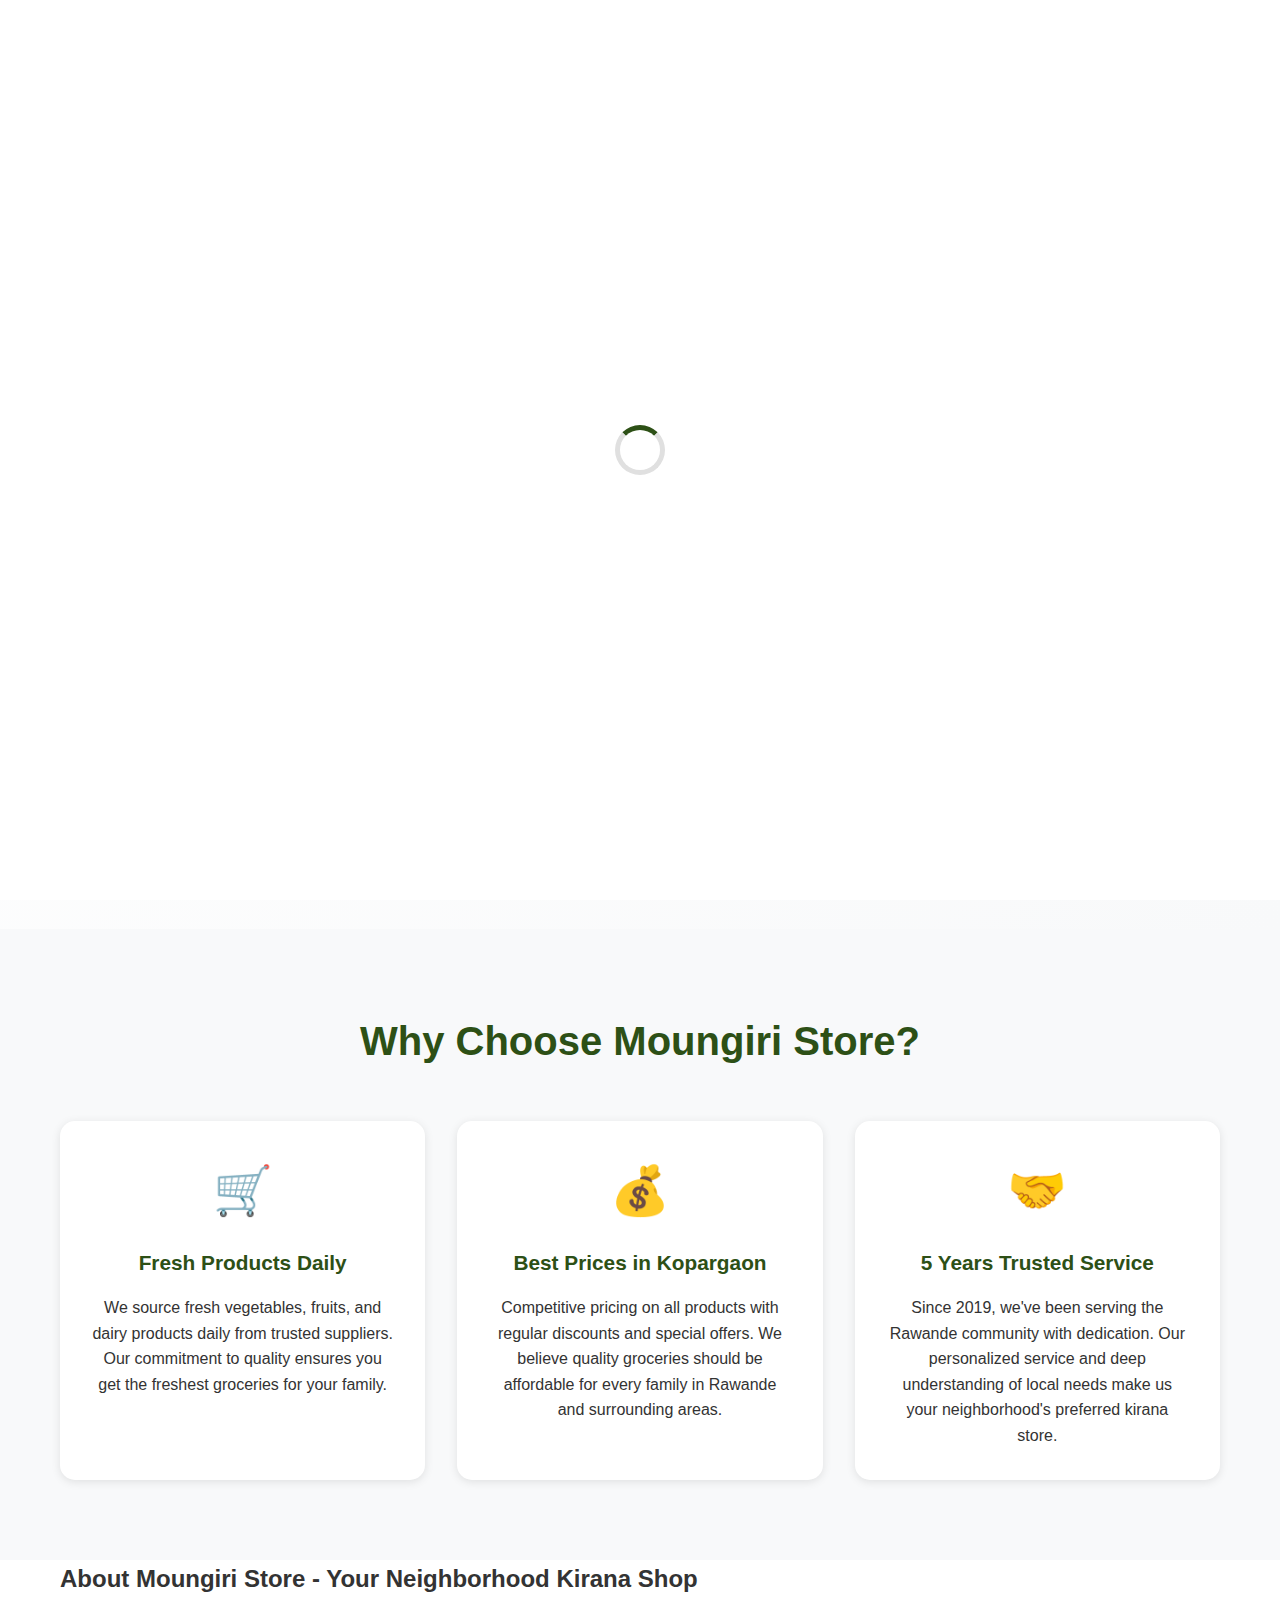
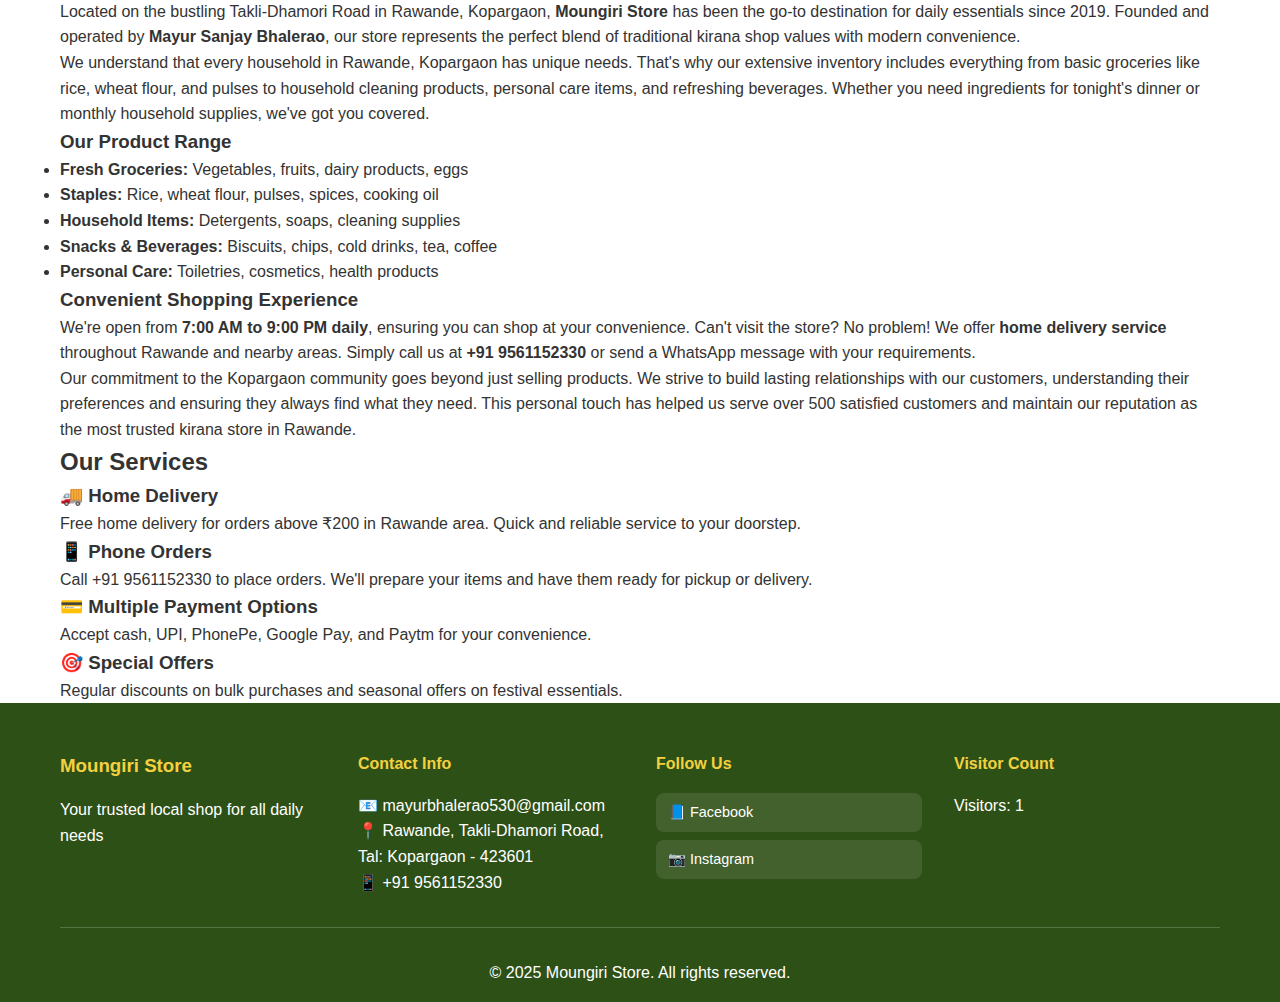
<file: index.html>
<!DOCTYPE html>
<html lang="en">
<head>
    <meta charset="UTF-8">
    <meta name="viewport" content="width=device-width, initial-scale=1.0">
    
    <!-- Primary Meta Tags -->
    <title>Moungiri Store - Grocery Shop Rawande, Kopargaon</title>
    <meta name="title" content="Moungiri Store - Grocery Shop Rawande, Kopargaon">
    <meta name="description" content="Fresh groceries & daily essentials at Moungiri Store, Rawande, Kopargaon. 5 years trusted service. Open 7 AM-9 PM. Call +91 9561152330">
    <meta name="keywords" content="kirana store rawande, grocery shop kopargaon, moungiri store, daily essentials rawande, fresh groceries kopargaon, household items, beverages, mayur bhalerao, takli dhamori road, kirana store near me">
    <meta name="author" content="Mayur Sanjay Bhalerao">
    <meta name="robots" content="index, follow">
    <meta name="language" content="en">
    <meta name="revisit-after" content="7 days">
    
    <!-- Canonical URL -->
    <link rel="canonical" href="https://moungiri-store.vercel.app/">
    
    <!-- Language and Regional Targeting -->
    <link rel="alternate" hreflang="en" href="https://moungiri-store.vercel.app/">
    <link rel="alternate" hreflang="en-IN" href="https://moungiri-store.vercel.app/">
    <link rel="alternate" hreflang="x-default" href="https://moungiri-store.vercel.app/">
    
    <!-- Open Graph / Facebook -->
    <meta property="og:type" content="website">
    <meta property="og:url" content="https://moungiri-store.vercel.app/">
    <meta property="og:title" content="Moungiri Store - Best Grocery Shop in Rawande, Kopargaon">
    <meta property="og:description" content="Fresh groceries & daily essentials at Moungiri Store, Rawande, Kopargaon. 5 years trusted service. Open 7 AM-9 PM. Call +91 9561152330">
    <meta property="og:image" content="https://moungiri-store.vercel.app/assets/Home_page.jpg">
    <meta property="og:image:width" content="1200">
    <meta property="og:image:height" content="630">
    <meta property="og:site_name" content="Moungiri Store">
    <meta property="og:locale" content="en_IN">
    
    <!-- Twitter -->
    <meta property="twitter:card" content="summary_large_image">
    <meta property="twitter:url" content="https://moungiri-store.vercel.app/">
    <meta property="twitter:title" content="Moungiri Store - Best Grocery Shop in Rawande, Kopargaon">
    <meta property="twitter:description" content="Fresh groceries & daily essentials at Moungiri Store, Rawande, Kopargaon. 5 years trusted service. Open 7 AM-9 PM.">
    <meta property="twitter:image" content="https://moungiri-store.vercel.app/assets/Home_page.jpg">
    
    <!-- Local Business Schema -->
    <script type="application/ld+json">
    {
      "@context": "https://schema.org",
      "@type": "LocalBusiness",
      "name": "Moungiri Store",
      "image": "https://moungiri-store.vercel.app/assets/Home_page.jpg",
      "description": "Trusted kirana store in Rawande, Kopargaon offering fresh groceries, daily essentials, household items and beverages.",
      "address": {
        "@type": "PostalAddress",
        "streetAddress": "Takli-Dhamori Road",
        "addressLocality": "Rawande",
        "addressRegion": "Maharashtra",
        "postalCode": "423601",
        "addressCountry": "IN"
      },
      "geo": {
        "@type": "GeoCoordinates",
        "latitude": "19.5176",
        "longitude": "74.4951"
      },
      "telephone": "+919561152330",
      "email": "mayurbhalerao530@gmail.com",
      "url": "https://moungiri-store.vercel.app",
      "openingHours": "Mo-Su 07:00-21:00",
      "priceRange": "₹",
      "owner": {
        "@type": "Person",
        "name": "Mayur Sanjay Bhalerao"
      },
      "sameAs": [
        "https://www.facebook.com/share/1AqqVti5He/",
        "https://www.instagram.com/mohan_giri_kirana_shop"
      ]
    },
    {
      "@context": "https://schema.org",
      "@type": "Organization",
      "name": "Moungiri Store",
      "url": "https://moungiri-store.vercel.app",
      "logo": "https://moungiri-store.vercel.app/assets/Home_page.jpg",
      "contactPoint": {
        "@type": "ContactPoint",
        "telephone": "+919561152330",
        "contactType": "customer service",
        "availableLanguage": ["hi", "mr", "en"]
      },
      "areaServed": {
        "@type": "Place",
        "name": "Kopargaon, Maharashtra, India"
      }
    }
    </script>
    
    <!-- Performance Optimization -->
    <link rel="preconnect" href="https://fonts.googleapis.com">
    <link rel="preconnect" href="https://images.unsplash.com">
    <link rel="dns-prefetch" href="https://maps.google.com">
    
    <!-- Favicon -->
    <link rel="icon" type="image/x-icon" href="/favicon.ico">
    
    <!-- Sitemap -->
    <link rel="sitemap" type="application/xml" href="/sitemap.xml">
    
    <link rel="stylesheet" href="style.css">
</head>
<body>
    <div id="preloader">
        <div class="loader"></div>
    </div>

    <nav class="navbar">
        <div class="nav-container">
            <div class="nav-logo">
                <h2>Moungiri</h2>
            </div>
            <ul class="nav-menu">
                <li><a href="index.html" class="nav-link active">Home</a></li>
                <li><a href="highlight.html" class="nav-link">Highlights</a></li>
                <li><a href="about.html" class="nav-link">About</a></li>
                <li><a href="products.html" class="nav-link">Products</a></li>
                <li><a href="profile.html" class="nav-link">Profile</a></li>
                <li><a href="contact.html" class="nav-link">Contact</a></li>
            </ul>
            <div class="theme-toggle">
                <button id="theme-btn">🌙</button>
            </div>
            <div class="hamburger">
                <span></span>
                <span></span>
                <span></span>
            </div>
        </div>
    </nav>

    <main>
        <section class="hero">
            <div class="hero-content">
                <div class="hero-badge">
                    <span class="badge-icon">🏆</span>
                    <span class="badge-text">5 Years of Excellence</span>
                </div>
                <h1>Welcome to <span class="highlight-text">Moungiri Store</span></h1>
                <p class="tagline">Your Trusted Neighborhood Store in Rawande, Kopargaon</p>
                <p class="welcome-message">
                    Experience the warmth of traditional shopping with modern convenience. 
                    We provide <strong>fresh groceries</strong>, <strong>daily essentials</strong>, and 
                    <strong>quality products</strong> right at your doorstep with unmatched personal service.
                </p>
                
                <div class="hero-highlights">
                    <div class="highlight-item">
                        <span class="highlight-icon">⏰</span>
                        <span class="highlight-text">Open 7 AM - 9 PM Daily</span>
                    </div>
                    <div class="highlight-item">
                        <span class="highlight-icon">📞</span>
                        <span class="highlight-text">Call +91 9561152330</span>
                    </div>
                    <div class="highlight-item">
                        <span class="highlight-icon">🚚</span>
                        <span class="highlight-text">Home Delivery Available</span>
                    </div>
                </div>

                <div class="hero-actions">
                    <a href="products.html" class="cta-button primary">
                        <span class="btn-icon">🛒</span>
                        <span>Explore Products</span>
                    </a>
                    <a href="tel:+919561152330" class="cta-button secondary">
                        <span class="btn-icon">📞</span>
                        <span>Call Now</span>
                    </a>
                    <a href="https://wa.me/919561152330?text=Hi! I'd like to know about your products and services." class="cta-button whatsapp" target="_blank">
                        <span class="btn-icon">💬</span>
                        <span>WhatsApp</span>
                    </a>
                </div>

                <div class="trust-indicators">
                    <div class="trust-item">
                        <div class="trust-number">500+</div>
                        <div class="trust-label">Happy Customers</div>
                    </div>
                    <div class="trust-item">
                        <div class="trust-number">1000+</div>
                        <div class="trust-label">Products Available</div>
                    </div>
                    <div class="trust-item">
                        <div class="trust-number">5</div>
                        <div class="trust-label">Years Experience</div>
                    </div>
                </div>
            </div>
            <div class="hero-image">
                <div class="image-container">
                    <img src="assets/Home_page.jpg" alt="Moungiri Store - Front view of grocery shop in Rawande, Kopargaon" class="hero-store-image" title="Moungiri Store - Your trusted neighborhood grocery shop">
                    <div class="image-overlay">
                        <div class="overlay-content">
                            <h3>Visit Our Store</h3>
                            <p>Rawande, Takli-Dhamori Road<br>Kopargaon - 423601</p>
                            <a href="contact.html" class="overlay-btn">Get Directions</a>
                        </div>
                    </div>
                </div>
                <div class="floating-elements">
                    <div class="floating-card card-1">
                        <span class="card-icon">🌾</span>
                        <span class="card-text">Fresh Groceries</span>
                    </div>
                    <div class="floating-card card-2">
                        <span class="card-icon">💰</span>
                        <span class="card-text">Best Prices</span>
                    </div>
                    <div class="floating-card card-3">
                        <span class="card-icon">🚚</span>
                        <span class="card-text">Home Delivery</span>
                    </div>
                </div>
            </div>
        </section>

        <section class="features">
            <div class="container">
                <h2>Why Choose Moungiri Store?</h2>
                <div class="features-grid">
                    <div class="feature-card">
                        <div class="feature-icon">🛒</div>
                        <h3>Fresh Products Daily</h3>
                        <p>We source fresh vegetables, fruits, and dairy products daily from trusted suppliers. Our commitment to quality ensures you get the freshest groceries for your family.</p>
                    </div>
                    <div class="feature-card">
                        <div class="feature-icon">💰</div>
                        <h3>Best Prices in Kopargaon</h3>
                        <p>Competitive pricing on all products with regular discounts and special offers. We believe quality groceries should be affordable for every family in Rawande and surrounding areas.</p>
                    </div>
                    <div class="feature-card">
                        <div class="feature-icon">🤝</div>
                        <h3>5 Years Trusted Service</h3>
                        <p>Since 2019, we've been serving the Rawande community with dedication. Our personalized service and deep understanding of local needs make us your neighborhood's preferred kirana store.</p>
                    </div>
                </div>
            </div>
        </section>

        <section class="about-store">
            <div class="container">
                <h2>About Moungiri Store - Your Neighborhood Kirana Shop</h2>
                <div class="about-content">
                    <div class="about-text">
                        <p>Located on the bustling Takli-Dhamori Road in Rawande, Kopargaon, <strong>Moungiri Store</strong> has been the go-to destination for daily essentials since 2019. Founded and operated by <strong>Mayur Sanjay Bhalerao</strong>, our store represents the perfect blend of traditional kirana shop values with modern convenience.</p>
                        
                        <p>We understand that every household in Rawande, Kopargaon has unique needs. That's why our extensive inventory includes everything from basic groceries like rice, wheat flour, and pulses to household cleaning products, personal care items, and refreshing beverages. Whether you need ingredients for tonight's dinner or monthly household supplies, we've got you covered.</p>
                        
                        <h3>Our Product Range</h3>
                        <ul>
                            <li><strong>Fresh Groceries:</strong> Vegetables, fruits, dairy products, eggs</li>
                            <li><strong>Staples:</strong> Rice, wheat flour, pulses, spices, cooking oil</li>
                            <li><strong>Household Items:</strong> Detergents, soaps, cleaning supplies</li>
                            <li><strong>Snacks & Beverages:</strong> Biscuits, chips, cold drinks, tea, coffee</li>
                            <li><strong>Personal Care:</strong> Toiletries, cosmetics, health products</li>
                        </ul>
                        
                        <h3>Convenient Shopping Experience</h3>
                        <p>We're open from <strong>7:00 AM to 9:00 PM daily</strong>, ensuring you can shop at your convenience. Can't visit the store? No problem! We offer <strong>home delivery service</strong> throughout Rawande and nearby areas. Simply call us at <strong>+91 9561152330</strong> or send a WhatsApp message with your requirements.</p>
                        
                        <p>Our commitment to the Kopargaon community goes beyond just selling products. We strive to build lasting relationships with our customers, understanding their preferences and ensuring they always find what they need. This personal touch has helped us serve over 500 satisfied customers and maintain our reputation as the most trusted kirana store in Rawande.</p>
                    </div>
                </div>
            </div>
        </section>

        <section class="services">
            <div class="container">
                <h2>Our Services</h2>
                <div class="services-grid">
                    <div class="service-item">
                        <h3>🚚 Home Delivery</h3>
                        <p>Free home delivery for orders above ₹200 in Rawande area. Quick and reliable service to your doorstep.</p>
                    </div>
                    <div class="service-item">
                        <h3>📱 Phone Orders</h3>
                        <p>Call +91 9561152330 to place orders. We'll prepare your items and have them ready for pickup or delivery.</p>
                    </div>
                    <div class="service-item">
                        <h3>💳 Multiple Payment Options</h3>
                        <p>Accept cash, UPI, PhonePe, Google Pay, and Paytm for your convenience.</p>
                    </div>
                    <div class="service-item">
                        <h3>🎯 Special Offers</h3>
                        <p>Regular discounts on bulk purchases and seasonal offers on festival essentials.</p>
                    </div>
                </div>
            </div>
        </section>
    </main>

    <footer class="footer">
        <div class="container">
            <div class="footer-content">
                <div class="footer-section">
                    <h3>Moungiri Store</h3>
                    <p>Your trusted local shop for all daily needs</p>
                </div>
                <div class="footer-section">
                    <h4>Contact Info</h4>
                    <p>📧 mayurbhalerao530@gmail.com</p>
                    <p>📍 Rawande, Takli-Dhamori Road, Tal: Kopargaon - 423601</p>
                    <p>📱 +91 9561152330</p>
                </div>
                <div class="footer-section">
                    <h4>Follow Us</h4>
                    <div class="social-links">
                        <a href="https://www.facebook.com/share/1AqqVti5He/" target="_blank" class="social-link">
                            📘 Facebook
                        </a>
                        <a href="https://www.instagram.com/mohan_giri_kirana_shop?igsh=MTN6OWQwN29sbGNkZA%3D%3D&utm_source=qr" target="_blank" class="social-link">
                            📷 Instagram
                        </a>
                    </div>
                </div>
                <div class="footer-section">
                    <h4>Visitor Count</h4>
                    <p id="visitor-count">Loading...</p>
                </div>
            </div>
            <div class="footer-bottom">
                <p>&copy; 2025 Moungiri Store. All rights reserved.</p>
            </div>
        </div>
    </footer>

    <button id="back-to-top" class="back-to-top">↑</button>

    <script src="script.js"></script>
</body>
</html>
</file>
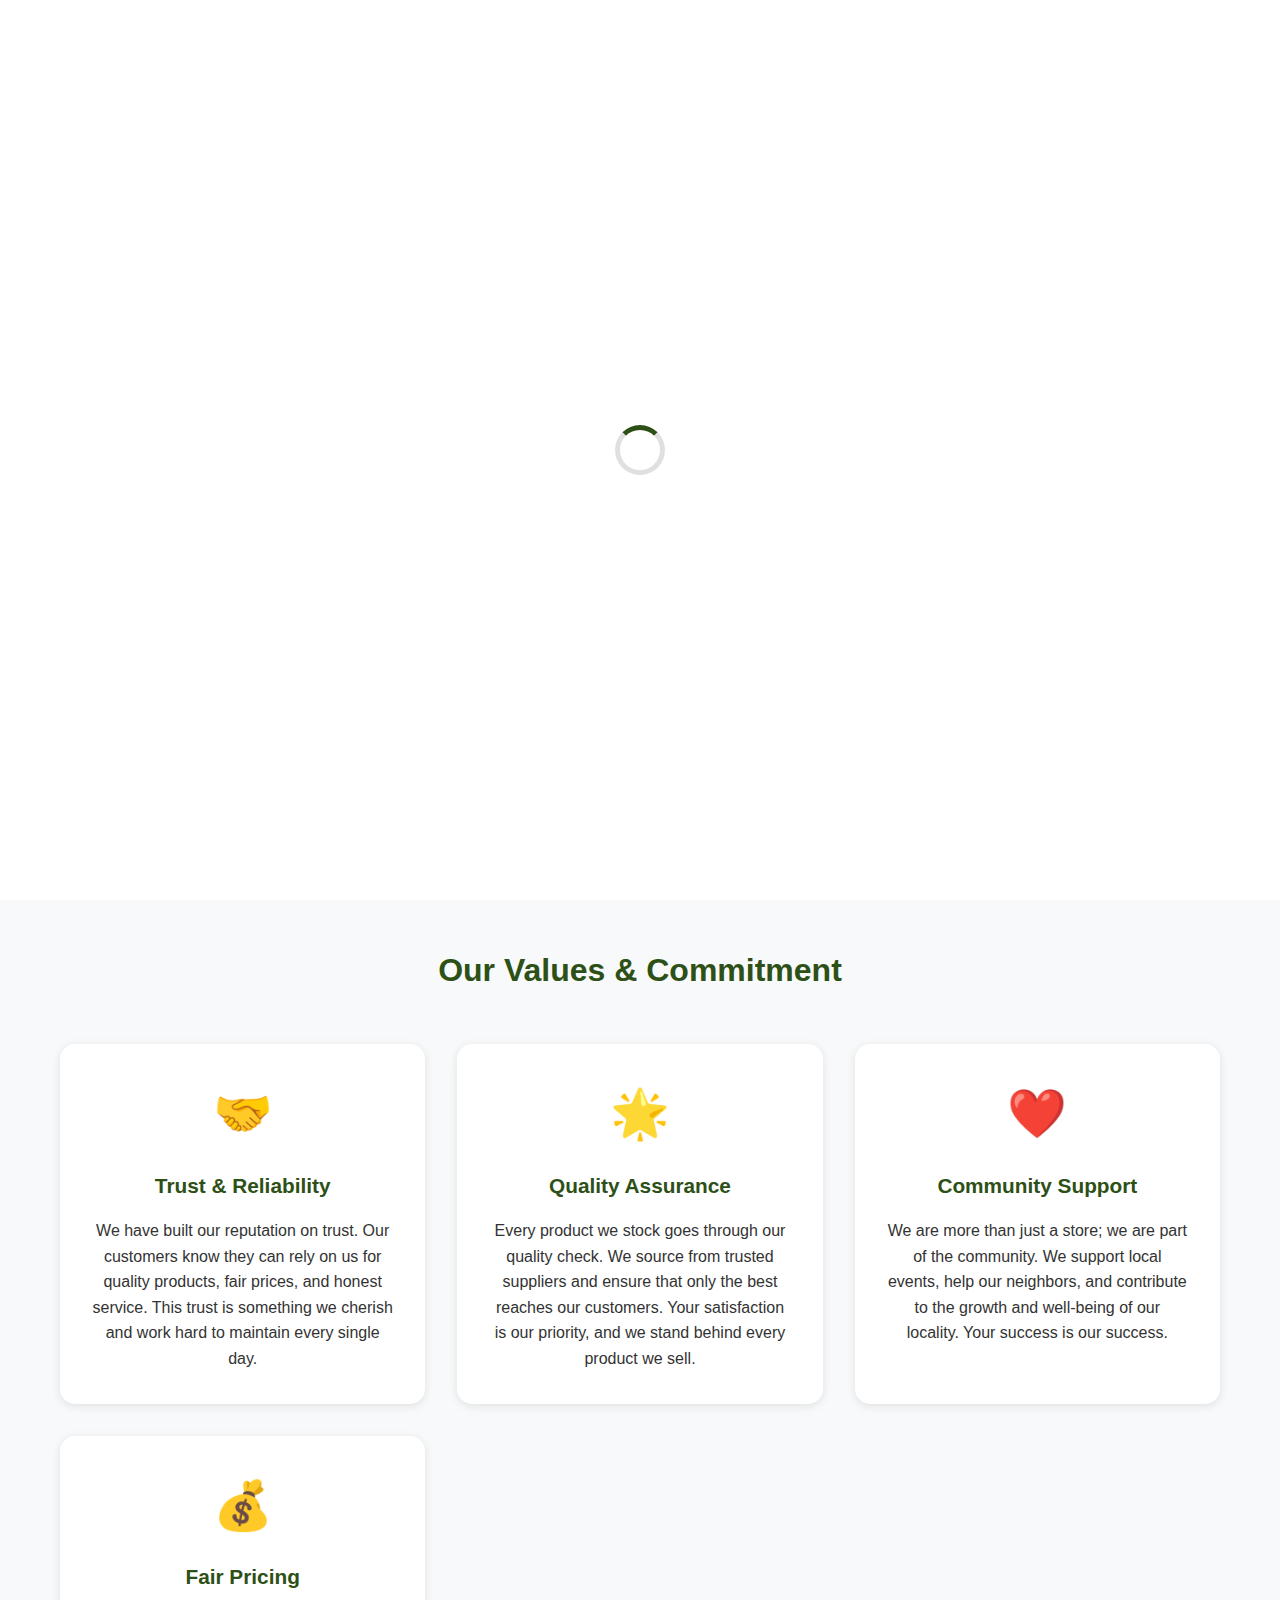
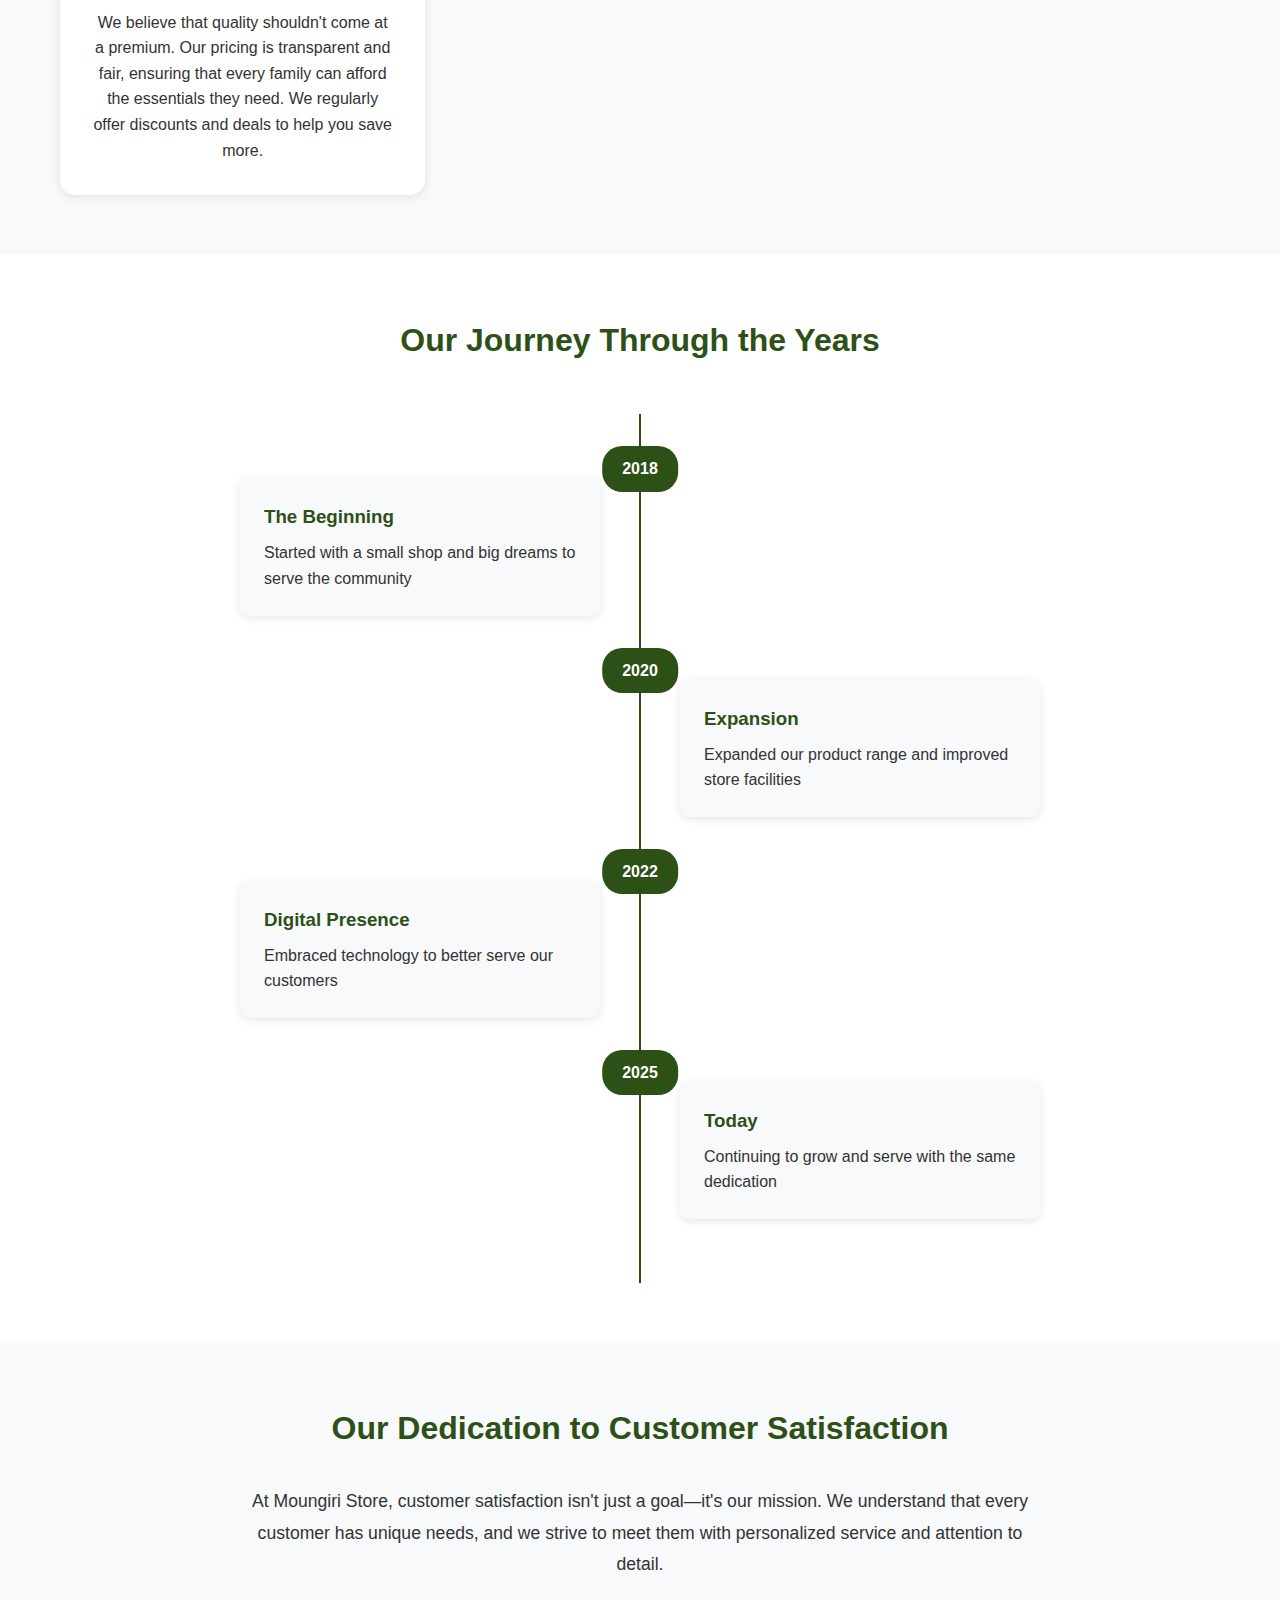
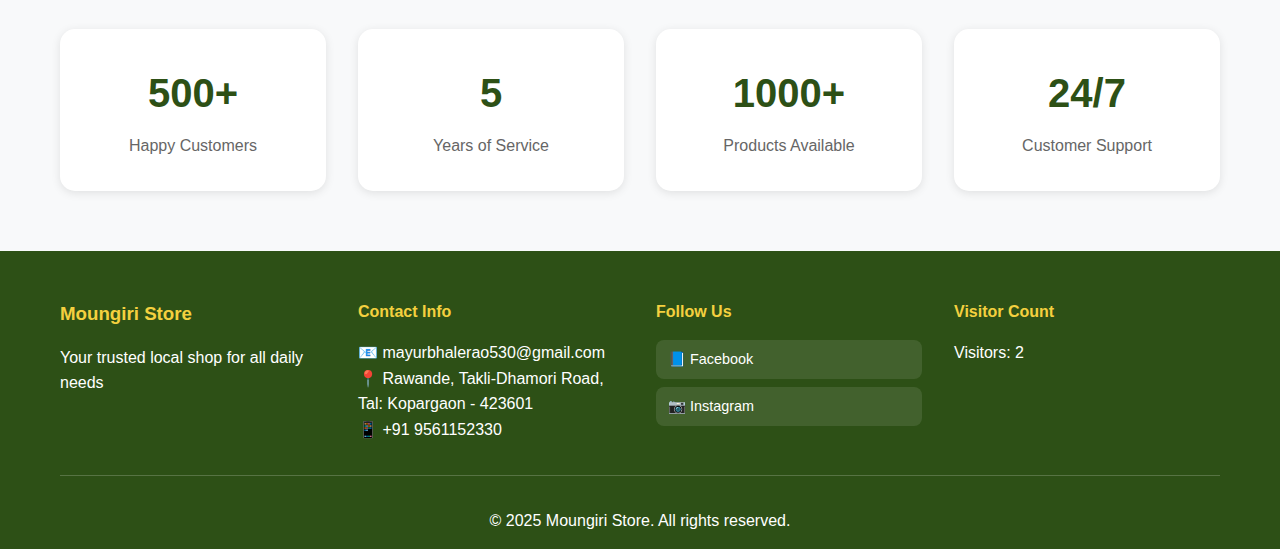
<file: about.html>
<!DOCTYPE html>
<html lang="en">
  <head>
    <meta charset="UTF-8" />
    <meta name="viewport" content="width=device-width, initial-scale=1.0" />
    
    <!-- Primary Meta Tags -->
    <title>About Moungiri Store - Rawande, Kopargaon</title>
    <meta name="title" content="About Moungiri Store - Rawande, Kopargaon" />
    <meta name="description" content="Learn about Moungiri Store's journey since 2019. Founded by Mayur Bhalerao in Rawande, Kopargaon. 5 years of trusted grocery service." />
    <meta name="keywords" content="moungiri store history, mayur bhalerao owner, kirana store rawande since 2019, trusted grocery shop kopargaon, community service, quality products, customer satisfaction" />
    <meta name="author" content="Mayur Sanjay Bhalerao" />
    <meta name="robots" content="index, follow" />
    
    <!-- Canonical URL -->
    <link rel="canonical" href="https://moungiristore.com/about.html" />
    
    <!-- Open Graph / Facebook -->
    <meta property="og:type" content="website" />
    <meta property="og:url" content="https://moungiristore.com/about.html" />
    <meta property="og:title" content="About Moungiri Store - 5 Years of Trusted Service" />
    <meta property="og:description" content="Learn about our journey since 2019. Founded by Mayur Sanjay Bhalerao, we've been serving Rawande, Kopargaon with quality products and exceptional service." />
    <meta property="og:image" content="https://moungiristore.com/assets/Home_page.jpg" />
    <meta property="og:site_name" content="Moungiri Store" />
    
    <!-- Twitter -->
    <meta property="twitter:card" content="summary_large_image" />
    <meta property="twitter:url" content="https://moungiristore.com/about.html" />
    <meta property="twitter:title" content="About Moungiri Store - 5 Years of Trusted Service" />
    <meta property="twitter:description" content="Learn about our journey since 2019. Quality products, exceptional service, and community support in Rawande, Kopargaon." />
    <meta property="twitter:image" content="https://moungiristore.com/assets/Home_page.jpg" />
    
    <link rel="stylesheet" href="style.css" />
  </head>
  <body>
    <div id="preloader">
      <div class="loader"></div>
    </div>

    <nav class="navbar">
      <div class="nav-container">
        <div class="nav-logo">
          <h2>Moungiri</h2>
        </div>
        <ul class="nav-menu">
          <li><a href="index.html" class="nav-link">Home</a></li>
          <li><a href="highlight.html" class="nav-link">Highlights</a></li>
          <li><a href="about.html" class="nav-link active">About</a></li>
          <li><a href="products.html" class="nav-link">Products</a></li>
          <li><a href="profile.html" class="nav-link">Profile</a></li>
          <li><a href="contact.html" class="nav-link">Contact</a></li>
        </ul>
        <div class="theme-toggle">
          <button id="theme-btn">🌙</button>
        </div>
        <div class="hamburger">
          <span></span>
          <span></span>
          <span></span>
        </div>
      </div>
    </nav>

    <main class="main-content">
      <section class="about-hero">
        <div class="container">
          <h1>About Moungiri Store</h1>
          <p>Your trusted neighborhood partner for over a decade</p>
        </div>
      </section>

      <section class="about-story">
        <div class="container">
          <div class="story-content">
            <div class="story-text">
              <h2>Our Story</h2>
              <p>
                Moungiri Store began its journey with a simple vision: to
                serve our local community with quality products, honest prices,
                and genuine care. What started as a small neighborhood shop has
                grown into a trusted name that families rely on for their daily
                needs.
              </p>
              <p>
                Founded and owned by <strong>Mayur Sanjay Bhalerao</strong>, our
                store has been serving the community for several years with
                dedication and commitment. We believe in building relationships,
                not just transactions, and this philosophy has been the
                cornerstone of our success.
              </p>
              <p>
                From fresh groceries to household essentials, from traditional
                spices to modern conveniences, we have carefully curated our
                inventory to meet the diverse needs of our customers. Every
                product on our shelves is selected with care, ensuring quality
                and value for money.
              </p>
            </div>
            <div class="story-image">
              <div class="store-front">🏪</div>
              <p class="image-caption">Serving the community with pride</p>
            </div>
          </div>
        </div>
      </section>

      <section class="values-section">
        <div class="container">
          <h2>Our Values & Commitment</h2>
          <div class="values-grid">
            <div class="value-card">
              <div class="value-icon">🤝</div>
              <h3>Trust & Reliability</h3>
              <p>
                We have built our reputation on trust. Our customers know they
                can rely on us for quality products, fair prices, and honest
                service. This trust is something we cherish and work hard to
                maintain every single day.
              </p>
            </div>
            <div class="value-card">
              <div class="value-icon">🌟</div>
              <h3>Quality Assurance</h3>
              <p>
                Every product we stock goes through our quality check. We source
                from trusted suppliers and ensure that only the best reaches our
                customers. Your satisfaction is our priority, and we stand
                behind every product we sell.
              </p>
            </div>
            <div class="value-card">
              <div class="value-icon">❤️</div>
              <h3>Community Support</h3>
              <p>
                We are more than just a store; we are part of the community. We
                support local events, help our neighbors, and contribute to the
                growth and well-being of our locality. Your success is our
                success.
              </p>
            </div>
            <div class="value-card">
              <div class="value-icon">💰</div>
              <h3>Fair Pricing</h3>
              <p>
                We believe that quality shouldn't come at a premium. Our pricing
                is transparent and fair, ensuring that every family can afford
                the essentials they need. We regularly offer discounts and deals
                to help you save more.
              </p>
            </div>
          </div>
        </div>
      </section>

      <section class="journey-section">
        <div class="container">
          <h2>Our Journey Through the Years</h2>
          <div class="timeline">
            <div class="timeline-item">
              <div class="timeline-year">2018</div>
              <div class="timeline-content">
                <h3>The Beginning</h3>
                <p>
                  Started with a small shop and big dreams to serve the
                  community
                </p>
              </div>
            </div>
            <div class="timeline-item">
              <div class="timeline-year">2020</div>
              <div class="timeline-content">
                <h3>Expansion</h3>
                <p>Expanded our product range and improved store facilities</p>
              </div>
            </div>
            <div class="timeline-item">
              <div class="timeline-year">2022</div>
              <div class="timeline-content">
                <h3>Digital Presence</h3>
                <p>Embraced technology to better serve our customers</p>
              </div>
            </div>
            <div class="timeline-item">
              <div class="timeline-year">2025</div>
              <div class="timeline-content">
                <h3>Today</h3>
                <p>Continuing to grow and serve with the same dedication</p>
              </div>
            </div>
          </div>
        </div>
      </section>

      <section class="dedication-section">
        <div class="container">
          <div class="dedication-content">
            <h2>Our Dedication to Customer Satisfaction</h2>
            <p>
              At Moungiri Store, customer satisfaction isn't just a
              goal—it's our mission. We understand that every customer has
              unique needs, and we strive to meet them with personalized service
              and attention to detail.
            </p>
            <div class="satisfaction-stats">
              <div class="stat-item">
                <div class="stat-number">500+</div>
                <div class="stat-label">Happy Customers</div>
              </div>
              <div class="stat-item">
                <div class="stat-number">5</div>
                <div class="stat-label">Years of Service</div>
              </div>
              <div class="stat-item">
                <div class="stat-number">1000+</div>
                <div class="stat-label">Products Available</div>
              </div>
              <div class="stat-item">
                <div class="stat-number">24/7</div>
                <div class="stat-label">Customer Support</div>
              </div>
            </div>
          </div>
        </div>
      </section>
    </main>

    <footer class="footer">
      <div class="container">
        <div class="footer-content">
          <div class="footer-section">
            <h3>Moungiri Store</h3>
            <p>Your trusted local shop for all daily needs</p>
          </div>
          <div class="footer-section">
            <h4>Contact Info</h4>
            <p>📧 mayurbhalerao530@gmail.com</p>
            <p>📍 Rawande, Takli-Dhamori Road, Tal: Kopargaon - 423601</p>
            <p>📱 +91 9561152330</p>
          </div>
          <div class="footer-section">
            <h4>Follow Us</h4>
            <div class="social-links">
              <a href="https://www.facebook.com/share/1AqqVti5He/" target="_blank" class="social-link">
                📘 Facebook
              </a>
              <a href="https://www.instagram.com/mohan_giri_kirana_shop?igsh=MTN6OWQwN29sbGNkZA%3D%3D&utm_source=qr" target="_blank" class="social-link">
                📷 Instagram
              </a>
            </div>
          </div>
          <div class="footer-section">
            <h4>Visitor Count</h4>
            <p id="visitor-count">Loading...</p>
          </div>
        </div>
        <div class="footer-bottom">
          <p>&copy; 2025 Moungiri Store. All rights reserved.</p>
        </div>
      </div>
    </footer>

    <button id="back-to-top" class="back-to-top">↑</button>

    <script src="script.js"></script>
  </body>
</html>
</file>
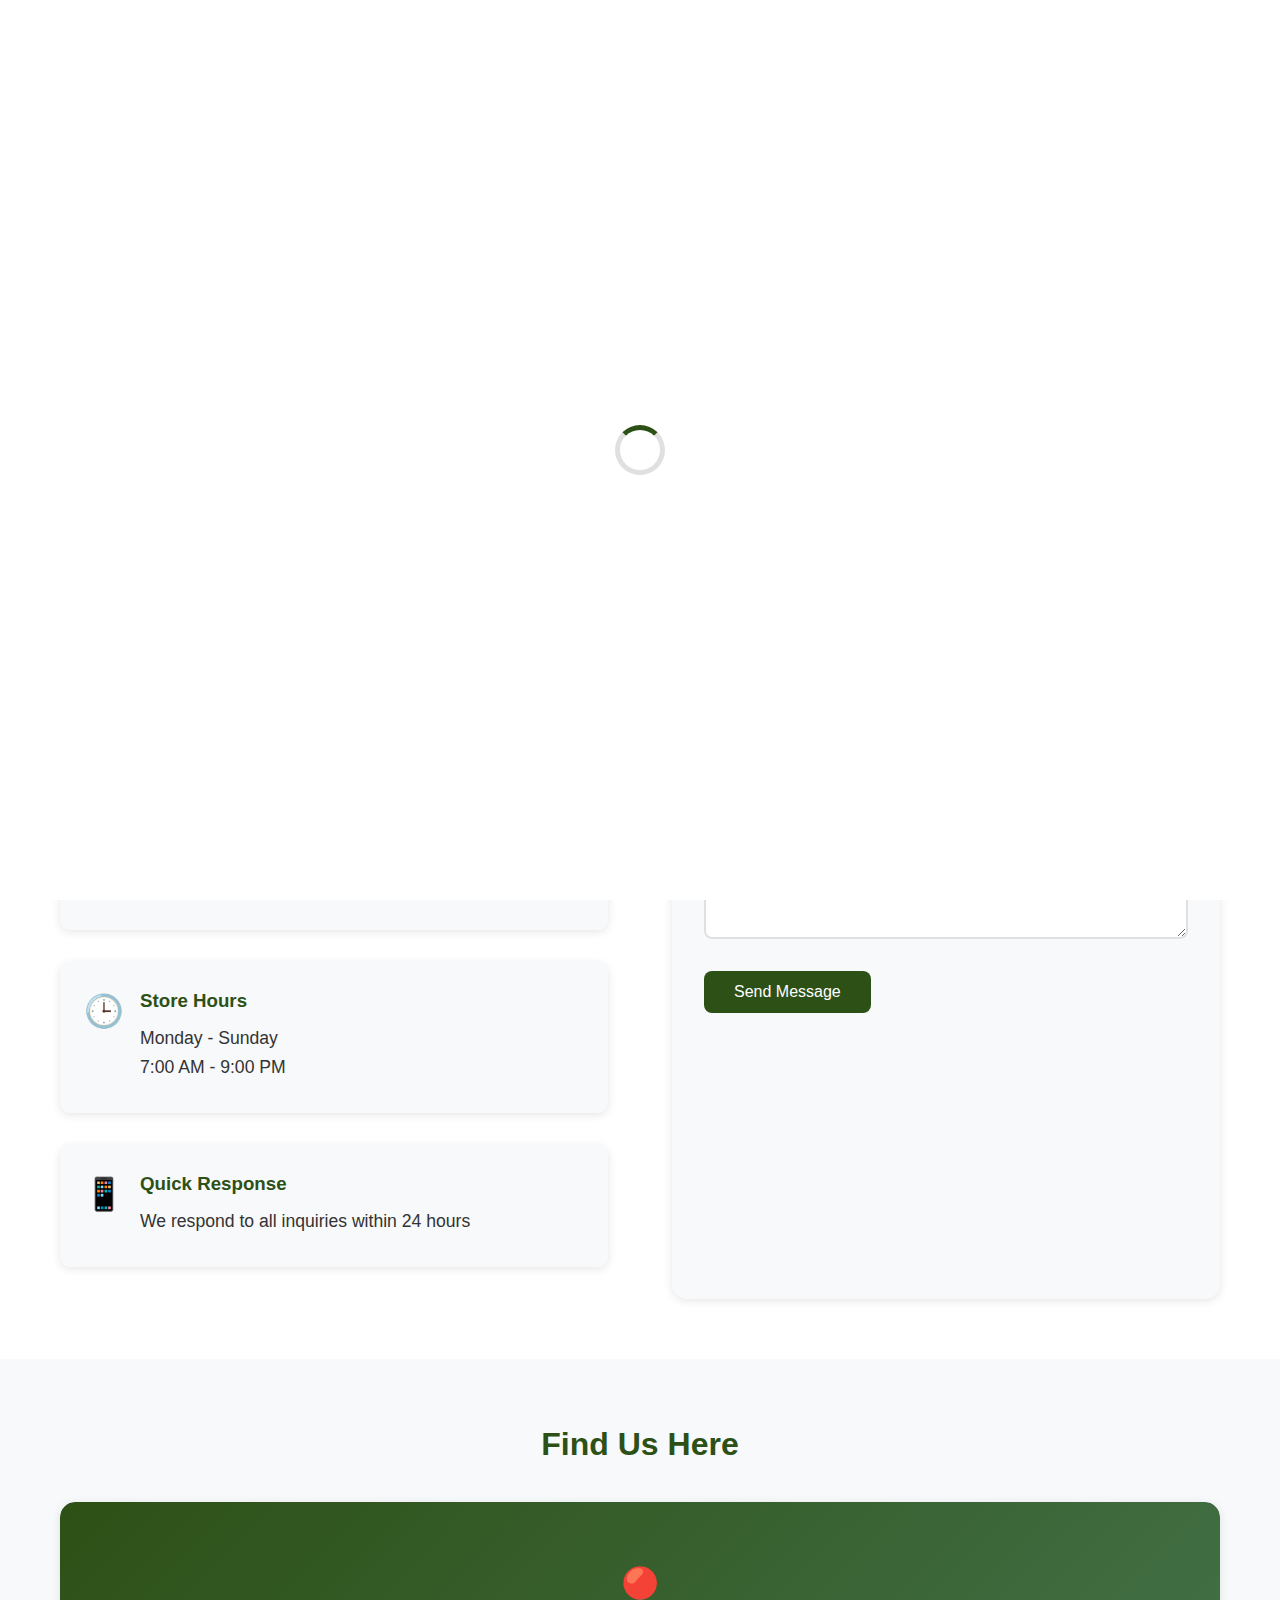
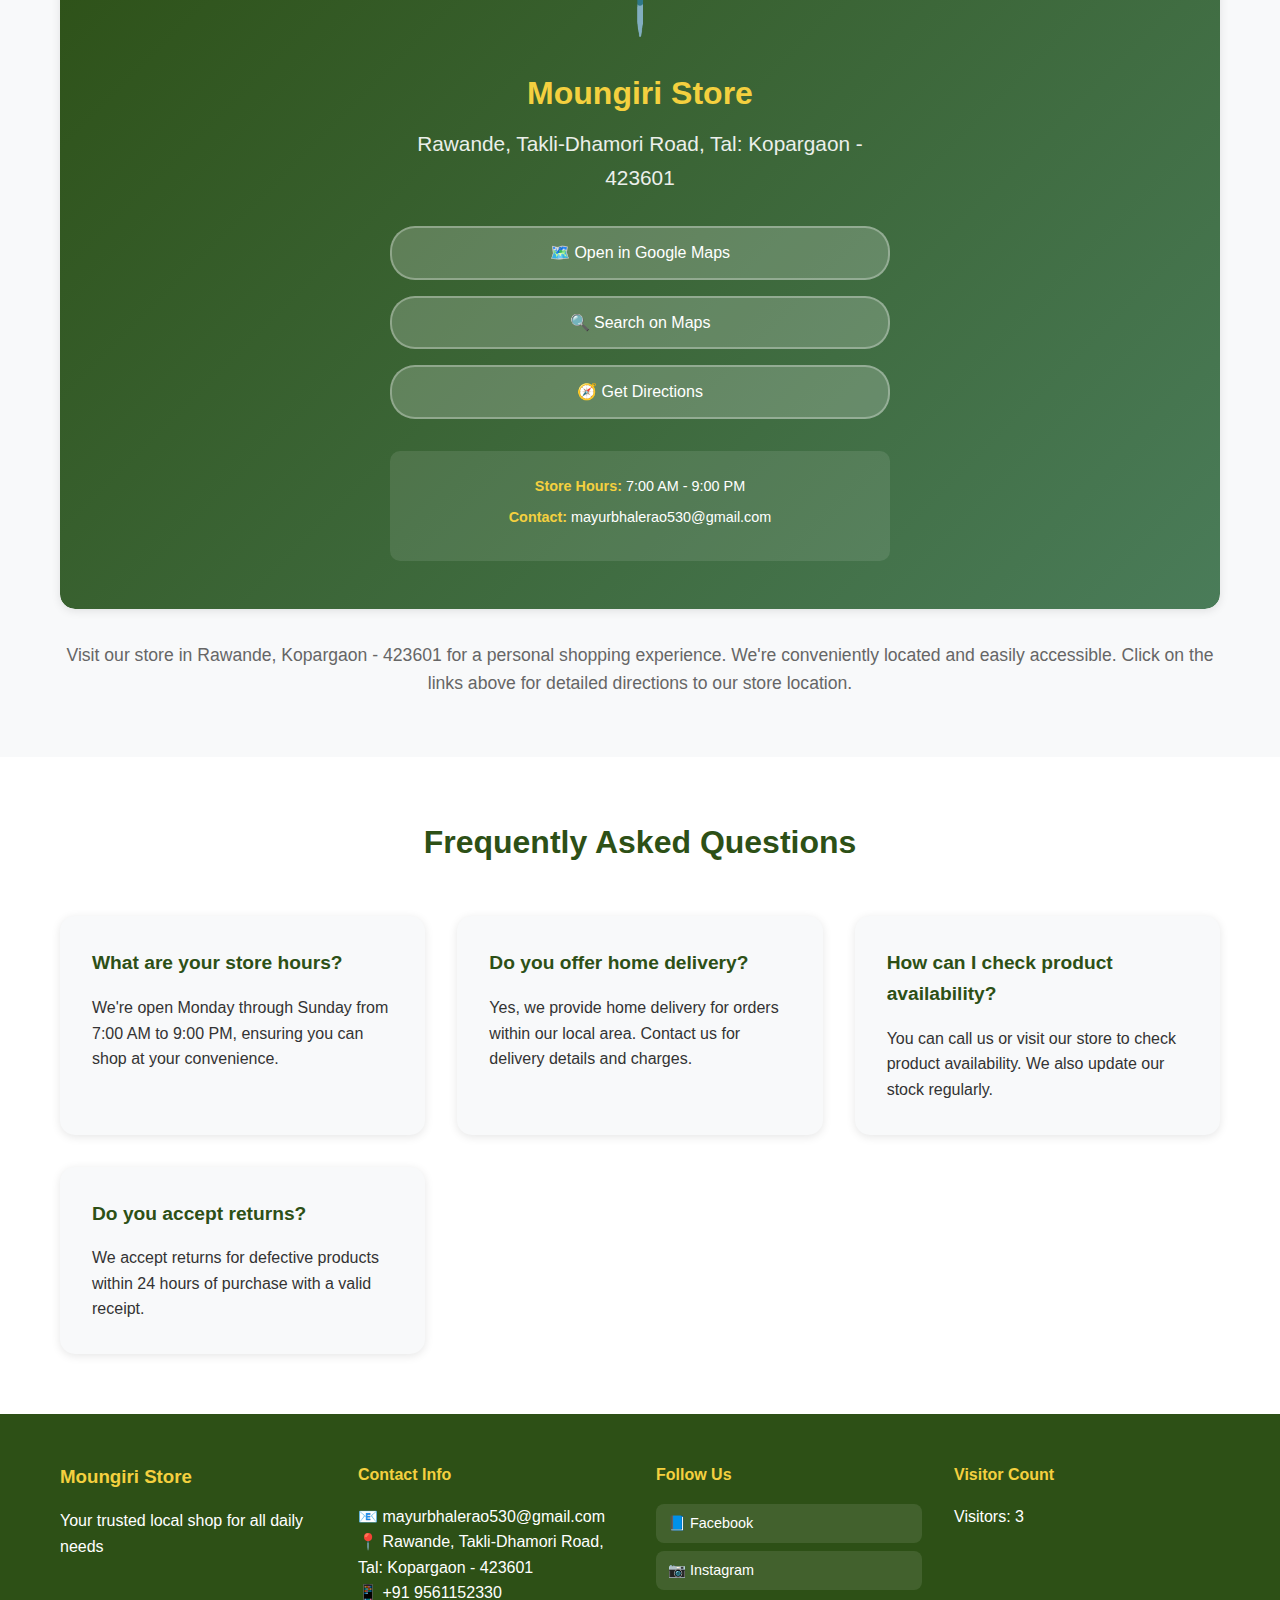
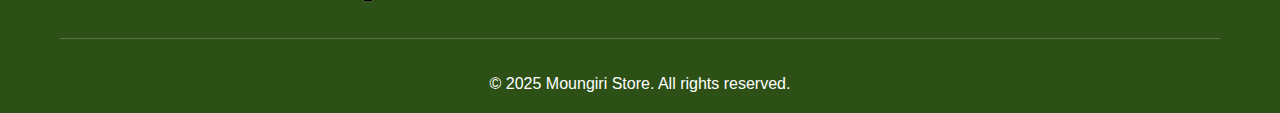
<file: contact.html>
<!DOCTYPE html>
<html lang="en">
  <head>
    <meta charset="UTF-8" />
    <meta name="viewport" content="width=device-width, initial-scale=1.0" />
    
    <!-- Primary Meta Tags -->
    <title>Contact Moungiri Store - Rawande, Kopargaon</title>
    <meta name="title" content="Contact Moungiri Store - Rawande, Kopargaon" />
    <meta name="description" content="Contact Moungiri Store: +91 9561152330, Takli-Dhamori Road, Rawande, Kopargaon-423601. Open 7 AM-9 PM daily. Email: mayurbhalerao530@gmail.com" />
    <meta name="keywords" content="contact moungiri store, phone number rawande grocery shop, address takli dhamori road, kopargaon kirana store location, store hours, email contact" />
    <meta name="author" content="Mayur Sanjay Bhalerao" />
    <meta name="robots" content="index, follow" />
    
    <!-- Canonical URL -->
    <link rel="canonical" href="https://moungiristore.com/contact.html" />
    
    <!-- Open Graph / Facebook -->
    <meta property="og:type" content="website" />
    <meta property="og:url" content="https://moungiristore.com/contact.html" />
    <meta property="og:title" content="Contact Moungiri Store - Address, Phone, Location" />
    <meta property="og:description" content="Get in touch with Moungiri Store. Phone: +91 9561152330, Address: Takli-Dhamori Road, Rawande, Kopargaon. Open 7 AM-9 PM daily." />
    <meta property="og:image" content="https://moungiristore.com/assets/Home_page.jpg" />
    <meta property="og:site_name" content="Moungiri Store" />
    
    <!-- Twitter -->
    <meta property="twitter:card" content="summary_large_image" />
    <meta property="twitter:url" content="https://moungiristore.com/contact.html" />
    <meta property="twitter:title" content="Contact Moungiri Store - Address, Phone, Location" />
    <meta property="twitter:description" content="Get in touch with us. Phone: +91 9561152330, Address: Takli-Dhamori Road, Rawande, Kopargaon. Open 7 AM-9 PM daily." />
    <meta property="twitter:image" content="https://moungiristore.com/assets/Home_page.jpg" />
    
    <link rel="stylesheet" href="style.css" />
  </head>
  <body>
    <div id="preloader">
      <div class="loader"></div>
    </div>

    <nav class="navbar">
      <div class="nav-container">
        <div class="nav-logo">
          <h2>Moungiri</h2>
        </div>
        <ul class="nav-menu">
          <li><a href="index.html" class="nav-link">Home</a></li>
          <li><a href="highlight.html" class="nav-link">Highlights</a></li>
          <li><a href="about.html" class="nav-link">About</a></li>
          <li><a href="products.html" class="nav-link">Products</a></li>
          <li><a href="profile.html" class="nav-link">Profile</a></li>
          <li><a href="contact.html" class="nav-link active">Contact</a></li>
        </ul>
        <div class="theme-toggle">
          <button id="theme-btn">🌙</button>
        </div>
        <div class="hamburger">
          <span></span>
          <span></span>
          <span></span>
        </div>
      </div>
    </nav>

    <main class="main-content">
      <section class="contact-hero">
        <div class="container">
          <h1>Contact Us</h1>
          <p>We'd love to hear from you. Get in touch with us!</p>
        </div>
      </section>

      <section class="contact-section">
        <div class="container">
          <div class="contact-content">
            <div class="contact-info">
              <h2>Get In Touch</h2>
              <div class="contact-item">
                <div class="contact-icon">📧</div>
                <div class="contact-details">
                  <h3>Email</h3>
                  <p>
                    <a href="mailto:mayurbhalerao530@gmail.com"
                      >mayurbhalerao530@gmail.com</a
                    >
                  </p>
                </div>
              </div>
              <div class="contact-item">
                <div class="contact-icon">📍</div>
                <div class="contact-details">
                  <h3>Address</h3>
                  <p>Moungiri Store<br />Rawande, Takli-Dhamori Road<br />Tal: Kopargaon - 423601</p>
                </div>
              </div>
              <div class="contact-item">
                <div class="contact-icon">�</div>
                <div class="contact-details">
                  <h3>Phone</h3>
                  <p><a href="tel:+919561152330">+91 9561152330</a></p>
                </div>
              </div>
              <div class="contact-item">
                <div class="contact-icon">🕒</div>
                <div class="contact-details">
                  <h3>Store Hours</h3>
                  <p>Monday - Sunday<br />7:00 AM - 9:00 PM</p>
                </div>
              </div>
              <div class="contact-item">
                <div class="contact-icon">📱</div>
                <div class="contact-details">
                  <h3>Quick Response</h3>
                  <p>We respond to all inquiries within 24 hours</p>
                </div>
              </div>
            </div>

            <div class="contact-form-container">
              <h2>Send us a Message</h2>
              <form id="contact-form" class="contact-form">
                <div class="form-group">
                  <label for="contact-name">Your Name</label>
                  <input type="text" id="contact-name" name="name" required />
                </div>
                <div class="form-group">
                  <label for="contact-email">Your Email</label>
                  <input
                    type="email"
                    id="contact-email"
                    name="email"
                    required
                  />
                </div>
                <div class="form-group">
                  <label for="contact-subject">Subject</label>
                  <select id="contact-subject" name="subject" required>
                    <option value="">Select a subject</option>
                    <option value="general">General Inquiry</option>
                    <option value="product">Product Question</option>
                    <option value="feedback">Feedback</option>
                    <option value="complaint">Complaint</option>
                    <option value="suggestion">Suggestion</option>
                  </select>
                </div>
                <div class="form-group">
                  <label for="contact-message">Your Message</label>
                  <textarea
                    id="contact-message"
                    name="message"
                    rows="5"
                    required
                    placeholder="Please share your thoughts, questions, or feedback..."
                  ></textarea>
                </div>
                <button type="submit" class="submit-btn">Send Message</button>
              </form>
            </div>
          </div>
        </div>
      </section>

      <section class="map-section">
        <div class="container">
          <h2>Find Us Here</h2>
          <div class="map-container">
            <div class="map-wrapper">
              <div class="map-fallback">
                <div class="fallback-content">
                  <div class="location-icon">📍</div>
                  <h3>Moungiri Store</h3>
                  <p class="location-address">Rawande, Takli-Dhamori Road, Tal: Kopargaon - 423601</p>
                  <div class="map-actions">
                    <a
                      href="https://maps.app.goo.gl/B7iCh5TS5ySKtw7r7?g_st=aw"
                      target="_blank"
                      class="map-link"
                    >
                      🗺️ Open in Google Maps
                    </a>
                    <a
                      href="https://www.google.com/maps/search/Rawande+Kopargaon+423601+Kirana+Store"
                      target="_blank"
                      class="map-link"
                    >
                      🔍 Search on Maps
                    </a>
                    <a
                      href="https://www.google.com/maps/dir//Rawande,+Kopargaon,+Maharashtra+423601"
                      target="_blank"
                      class="map-link"
                    >
                      🧭 Get Directions
                    </a>
                  </div>
                  <div class="contact-quick">
                    <p><strong>Store Hours:</strong> 7:00 AM - 9:00 PM</p>
                    <p><strong>Contact:</strong> mayurbhalerao530@gmail.com</p>
                  </div>
                </div>
              </div>
            </div>
          </div>
          <p class="map-description">
            Visit our store in Rawande, Kopargaon - 423601 for a personal
            shopping experience. We're conveniently located and easily
            accessible. Click on the links above for detailed directions to our
            store location.
          </p>
        </div>
      </section>

      <section class="faq-section">
        <div class="container">
          <h2>Frequently Asked Questions</h2>
          <div class="faq-grid">
            <div class="faq-item">
              <h3>What are your store hours?</h3>
              <p>
                We're open Monday through Sunday from 7:00 AM to 9:00 PM,
                ensuring you can shop at your convenience.
              </p>
            </div>
            <div class="faq-item">
              <h3>Do you offer home delivery?</h3>
              <p>
                Yes, we provide home delivery for orders within our local area.
                Contact us for delivery details and charges.
              </p>
            </div>
            <div class="faq-item">
              <h3>How can I check product availability?</h3>
              <p>
                You can call us or visit our store to check product
                availability. We also update our stock regularly.
              </p>
            </div>
            <div class="faq-item">
              <h3>Do you accept returns?</h3>
              <p>
                We accept returns for defective products within 24 hours of
                purchase with a valid receipt.
              </p>
            </div>
          </div>
        </div>
      </section>
    </main>

    <footer class="footer">
      <div class="container">
        <div class="footer-content">
          <div class="footer-section">
            <h3>Moungiri Store</h3>
            <p>Your trusted local shop for all daily needs</p>
          </div>
          <div class="footer-section">
            <h4>Contact Info</h4>
            <p>📧 mayurbhalerao530@gmail.com</p>
            <p>📍 Rawande, Takli-Dhamori Road, Tal: Kopargaon - 423601</p>
            <p>📱 +91 9561152330</p>
          </div>
          <div class="footer-section">
            <h4>Follow Us</h4>
            <div class="social-links">
              <a href="https://www.facebook.com/share/1AqqVti5He/" target="_blank" class="social-link">
                📘 Facebook
              </a>
              <a href="https://www.instagram.com/mohan_giri_kirana_shop?igsh=MTN6OWQwN29sbGNkZA%3D%3D&utm_source=qr" target="_blank" class="social-link">
                📷 Instagram
              </a>
            </div>
          </div>
          <div class="footer-section">
            <h4>Visitor Count</h4>
            <p id="visitor-count">Loading...</p>
          </div>
        </div>
        <div class="footer-bottom">
          <p>&copy; 2025 Moungiri Store. All rights reserved.</p>
        </div>
      </div>
    </footer>

    <button id="back-to-top" class="back-to-top">↑</button>

    <script src="script.js"></script>
    <script>
      // Contact form functionality
      document.addEventListener("DOMContentLoaded", function () {
        const contactForm = document.getElementById("contact-form");
        if (contactForm) {
          contactForm.addEventListener("submit", handleContactForm);
        }
      });
    </script>
  </body>
</html>
</file>
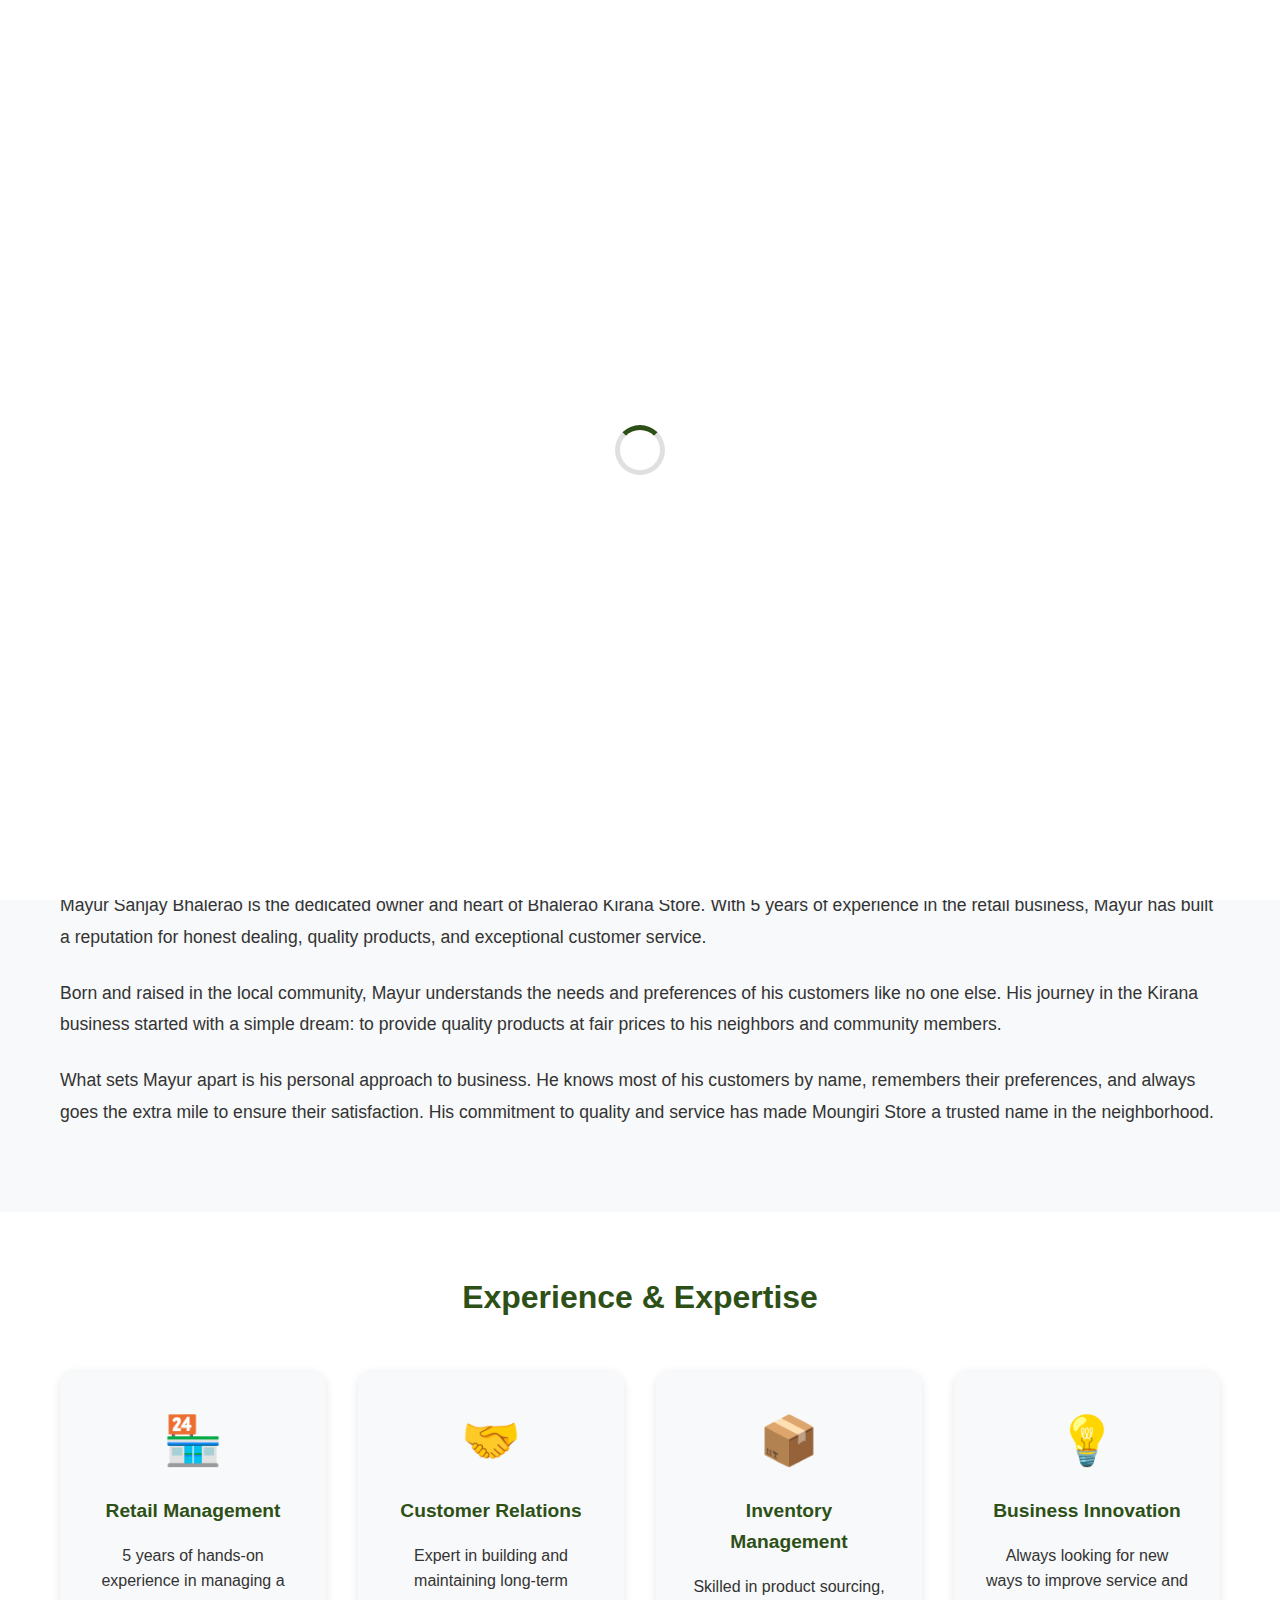
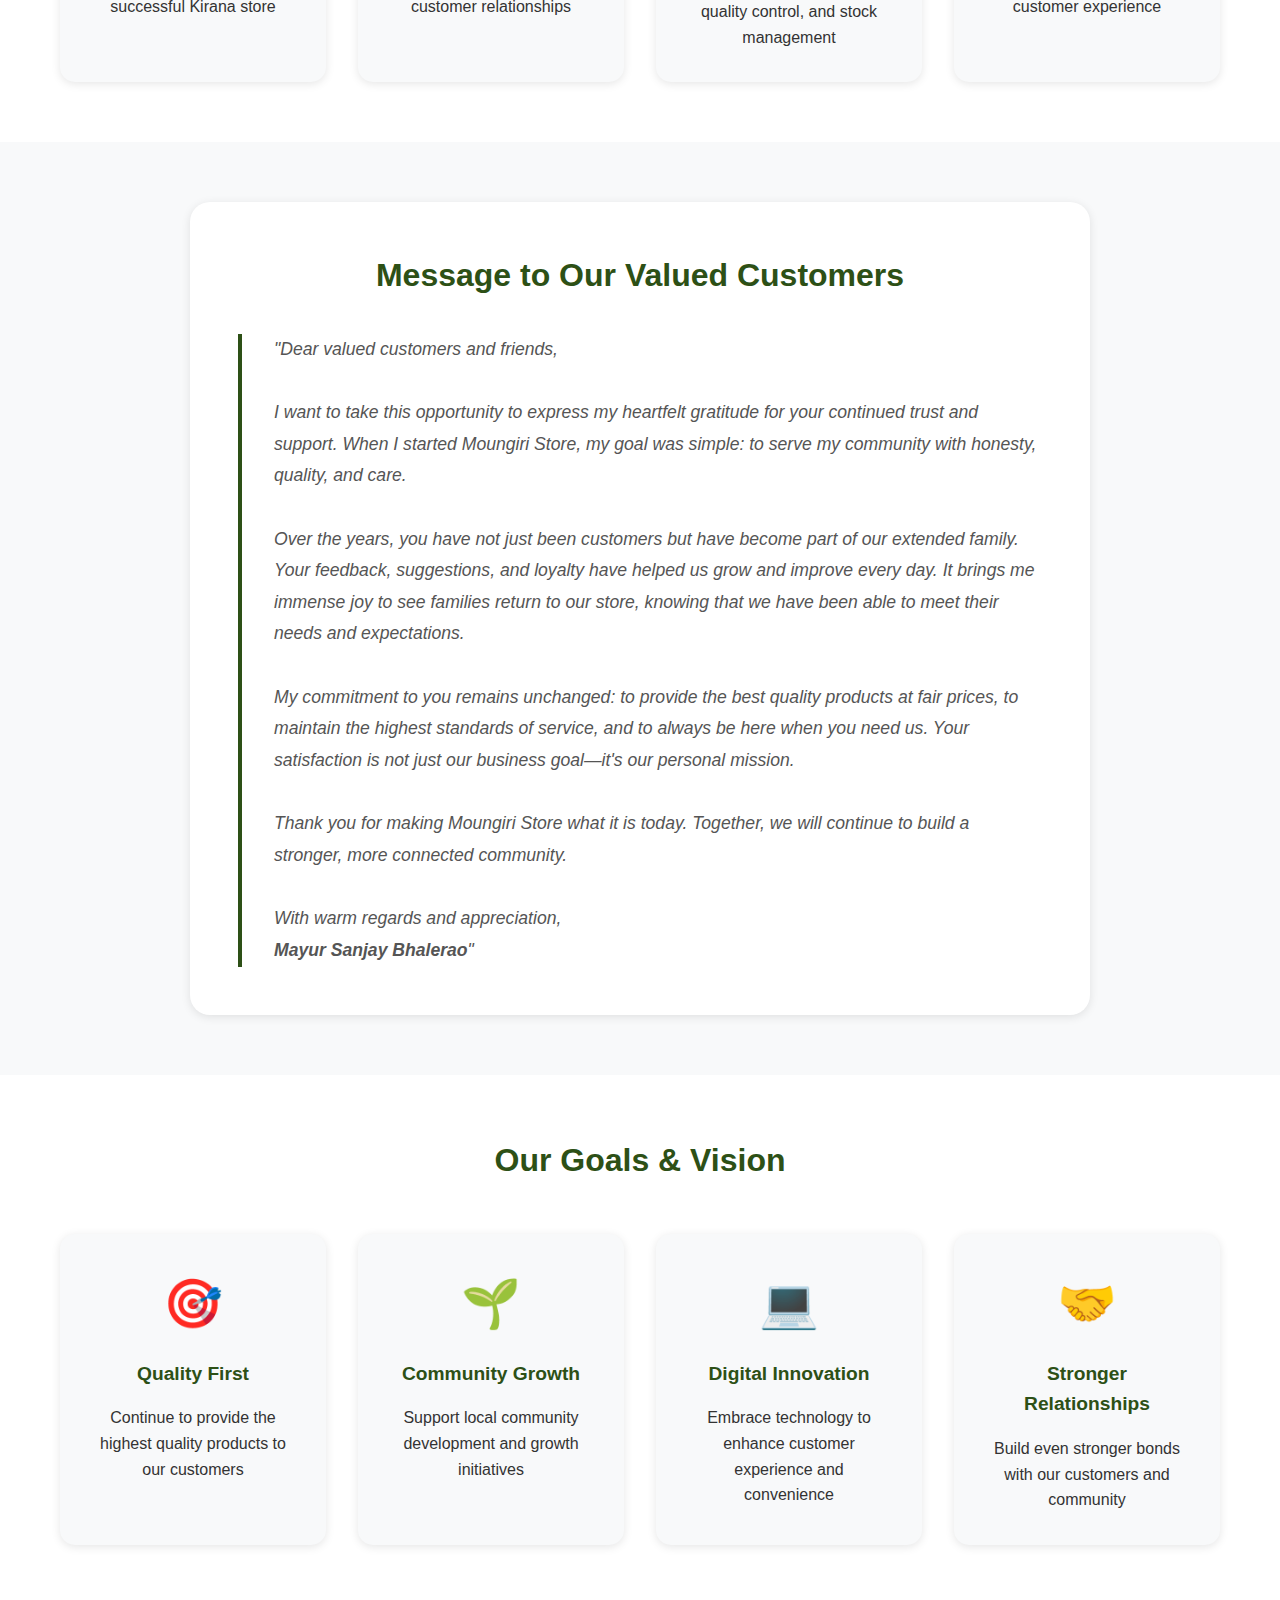
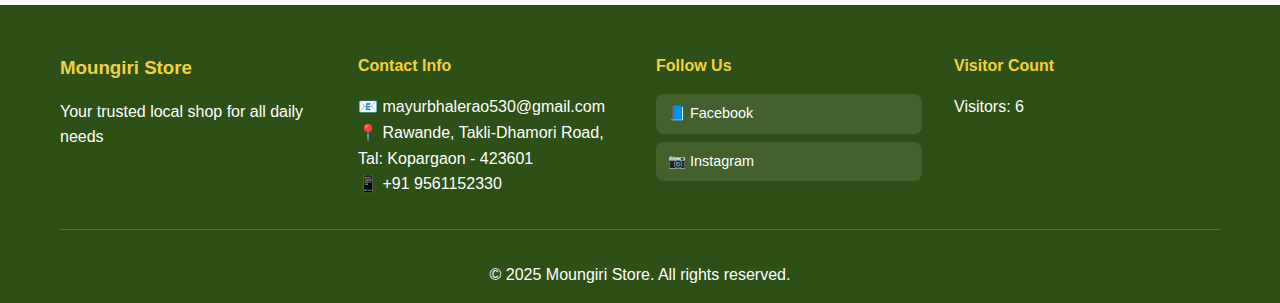
<file: profile.html>
<!DOCTYPE html>
<html lang="en">
  <head>
    <meta charset="UTF-8" />
    <meta name="viewport" content="width=device-width, initial-scale=1.0" />
    
    <!-- Primary Meta Tags -->
    <title>Mayur Sanjay Bhalerao - Owner Profile | Moungiri Store Rawande</title>
    <meta name="title" content="Mayur Sanjay Bhalerao - Owner Profile | Moungiri Store Rawande" />
    <meta name="description" content="Meet Mayur Sanjay Bhalerao, owner of Moungiri Store, Rawande. 5 years of retail experience, dedicated to customer service and community support. Contact: +91 9561152330" />
    <meta name="keywords" content="mayur sanjay bhalerao, kirana store owner rawande, shopkeeper profile kopargaon, retail experience, customer service, community support, moungiri store owner" />
    <meta name="author" content="Mayur Sanjay Bhalerao" />
    <meta name="robots" content="index, follow" />
    
    <!-- Canonical URL -->
    <link rel="canonical" href="https://moungiristore.com/profile.html" />
    
    <!-- Open Graph / Facebook -->
    <meta property="og:type" content="profile" />
    <meta property="og:url" content="https://moungiristore.com/profile.html" />
    <meta property="og:title" content="Mayur Sanjay Bhalerao - Owner Profile | Moungiri Store" />
    <meta property="og:description" content="Meet the dedicated owner of Moungiri Store. 5 years of retail experience, committed to quality service and community support in Rawande, Kopargaon." />
    <meta property="og:image" content="https://moungiristore.com/assets/Profile.jpg" />
    <meta property="og:site_name" content="Moungiri Store" />
    
    <!-- Twitter -->
    <meta property="twitter:card" content="summary_large_image" />
    <meta property="twitter:url" content="https://moungiristore.com/profile.html" />
    <meta property="twitter:title" content="Mayur Sanjay Bhalerao - Owner Profile | Moungiri Store" />
    <meta property="twitter:description" content="Meet the dedicated owner of Moungiri Store. 5 years of retail experience, committed to quality service and community support." />
    <meta property="twitter:image" content="https://moungiristore.com/assets/Profile.jpg" />
    
    <link rel="stylesheet" href="style.css" />
  </head>
  <body>
    <div id="preloader">
      <div class="loader"></div>
    </div>

    <nav class="navbar">
      <div class="nav-container">
        <div class="nav-logo">
          <h2>Moungiri</h2>
        </div>
        <ul class="nav-menu">
          <li><a href="index.html" class="nav-link">Home</a></li>
          <li><a href="highlight.html" class="nav-link">Highlights</a></li>
          <li><a href="about.html" class="nav-link">About</a></li>
          <li><a href="products.html" class="nav-link">Products</a></li>
          <li><a href="profile.html" class="nav-link active">Profile</a></li>
          <li><a href="contact.html" class="nav-link">Contact</a></li>
        </ul>
        <div class="theme-toggle">
          <button id="theme-btn">🌙</button>
        </div>
        <div class="hamburger">
          <span></span>
          <span></span>
          <span></span>
        </div>
      </div>
    </nav>

    <main class="main-content">
      <section class="profile-hero">
        <div class="container">
          <h1>Meet Our Shopkeeper</h1>
          <p>The heart and soul behind Moungiri Store</p>
        </div>
      </section>

      <section class="profile-section">
        <div class="container">
          <div class="profile-card">
            <div class="profile-image">
              <img
                src="assets/Profile.jpg"
                alt="Mayur Sanjay Bhalerao - Owner of Moungiri Store, Rawande, Kopargaon"
                class="profile-photo"
                title="Mayur Sanjay Bhalerao - Dedicated Kirana Store Owner with 5 Years Experience"
              />
            </div>
            <div class="profile-info">
              <h2>Mayur Sanjay Bhalerao</h2>
              <p class="profile-title">Owner & Shopkeeper</p>
              <div class="contact-info">
                <p>
                  📧
                  <a href="mailto:mayurbhalerao530@gmail.com"
                    >mayurbhalerao530@gmail.com</a
                  >
                </p>
                <p>📱 <a href="tel:+919561152330">+91 9561152330</a></p>
                <p>🏪 5 Years in Business</p>
              </div>
            </div>
          </div>
        </div>
      </section>

      <section class="bio-section">
        <div class="container">
          <div class="bio-content">
            <h2>About Mayur</h2>
            <p>
              Mayur Sanjay Bhalerao is the dedicated owner and heart of Bhalerao
              Kirana Store. With 5 years of experience in the retail business,
              Mayur has built a reputation for honest dealing, quality products,
              and exceptional customer service.
            </p>
            <p>
              Born and raised in the local community, Mayur understands the
              needs and preferences of his customers like no one else. His
              journey in the Kirana business started with a simple dream: to
              provide quality products at fair prices to his neighbors and
              community members.
            </p>
            <p>
              What sets Mayur apart is his personal approach to business. He
              knows most of his customers by name, remembers their preferences,
              and always goes the extra mile to ensure their satisfaction. His
              commitment to quality and service has made Moungiri Store a
              trusted name in the neighborhood.
            </p>
          </div>
        </div>
      </section>

      <section class="experience-section">
        <div class="container">
          <h2>Experience & Expertise</h2>
          <div class="experience-grid">
            <div class="experience-card">
              <div class="exp-icon">🏪</div>
              <h3>Retail Management</h3>
              <p>
                5 years of hands-on experience in managing a successful Kirana
                store
              </p>
            </div>
            <div class="experience-card">
              <div class="exp-icon">🤝</div>
              <h3>Customer Relations</h3>
              <p>
                Expert in building and maintaining long-term customer
                relationships
              </p>
            </div>
            <div class="experience-card">
              <div class="exp-icon">📦</div>
              <h3>Inventory Management</h3>
              <p>
                Skilled in product sourcing, quality control, and stock
                management
              </p>
            </div>
            <div class="experience-card">
              <div class="exp-icon">💡</div>
              <h3>Business Innovation</h3>
              <p>
                Always looking for new ways to improve service and customer
                experience
              </p>
            </div>
          </div>
        </div>
      </section>

      <section class="message-section">
        <div class="container">
          <div class="message-card">
            <h2>Message to Our Valued Customers</h2>
            <div class="message-content">
              <blockquote>
                "Dear valued customers and friends,
                <br /><br />
                I want to take this opportunity to express my heartfelt
                gratitude for your continued trust and support. When I started
                Moungiri Store, my goal was simple: to serve my community
                with honesty, quality, and care.
                <br /><br />
                Over the years, you have not just been customers but have become
                part of our extended family. Your feedback, suggestions, and
                loyalty have helped us grow and improve every day. It brings me
                immense joy to see families return to our store, knowing that we
                have been able to meet their needs and expectations.
                <br /><br />
                My commitment to you remains unchanged: to provide the best
                quality products at fair prices, to maintain the highest
                standards of service, and to always be here when you need us.
                Your satisfaction is not just our business goal—it's our
                personal mission.
                <br /><br />
                Thank you for making Moungiri Store what it is today.
                Together, we will continue to build a stronger, more connected
                community.
                <br /><br />
                With warm regards and appreciation,<br />
                <strong>Mayur Sanjay Bhalerao</strong>"
              </blockquote>
            </div>
          </div>
        </div>
      </section>

      <section class="goals-section">
        <div class="container">
          <h2>Our Goals & Vision</h2>
          <div class="goals-grid">
            <div class="goal-item">
              <div class="goal-icon">🎯</div>
              <h3>Quality First</h3>
              <p>
                Continue to provide the highest quality products to our
                customers
              </p>
            </div>
            <div class="goal-item">
              <div class="goal-icon">🌱</div>
              <h3>Community Growth</h3>
              <p>Support local community development and growth initiatives</p>
            </div>
            <div class="goal-item">
              <div class="goal-icon">💻</div>
              <h3>Digital Innovation</h3>
              <p>
                Embrace technology to enhance customer experience and
                convenience
              </p>
            </div>
            <div class="goal-item">
              <div class="goal-icon">🤝</div>
              <h3>Stronger Relationships</h3>
              <p>Build even stronger bonds with our customers and community</p>
            </div>
          </div>
        </div>
      </section>
    </main>

    <footer class="footer">
      <div class="container">
        <div class="footer-content">
          <div class="footer-section">
            <h3>Moungiri Store</h3>
            <p>Your trusted local shop for all daily needs</p>
          </div>
          <div class="footer-section">
            <h4>Contact Info</h4>
            <p>📧 mayurbhalerao530@gmail.com</p>
            <p>📍 Rawande, Takli-Dhamori Road, Tal: Kopargaon - 423601</p>
            <p>📱 +91 9561152330</p>
          </div>
          <div class="footer-section">
            <h4>Follow Us</h4>
            <div class="social-links">
              <a
                href="https://www.facebook.com/share/1AqqVti5He/"
                target="_blank"
                class="social-link"
              >
                📘 Facebook
              </a>
              <a
                href="https://www.instagram.com/mohan_giri_kirana_shop?igsh=MTN6OWQwN29sbGNkZA%3D%3D&utm_source=qr"
                target="_blank"
                class="social-link"
              >
                📷 Instagram
              </a>
            </div>
          </div>
          <div class="footer-section">
            <h4>Visitor Count</h4>
            <p id="visitor-count">Loading...</p>
          </div>
        </div>
        <div class="footer-bottom">
          <p>&copy; 2025 Moungiri Store. All rights reserved.</p>
        </div>
      </div>
    </footer>

    <button id="back-to-top" class="back-to-top">↑</button>

    <script src="script.js"></script>
  </body>
</html>
</file>
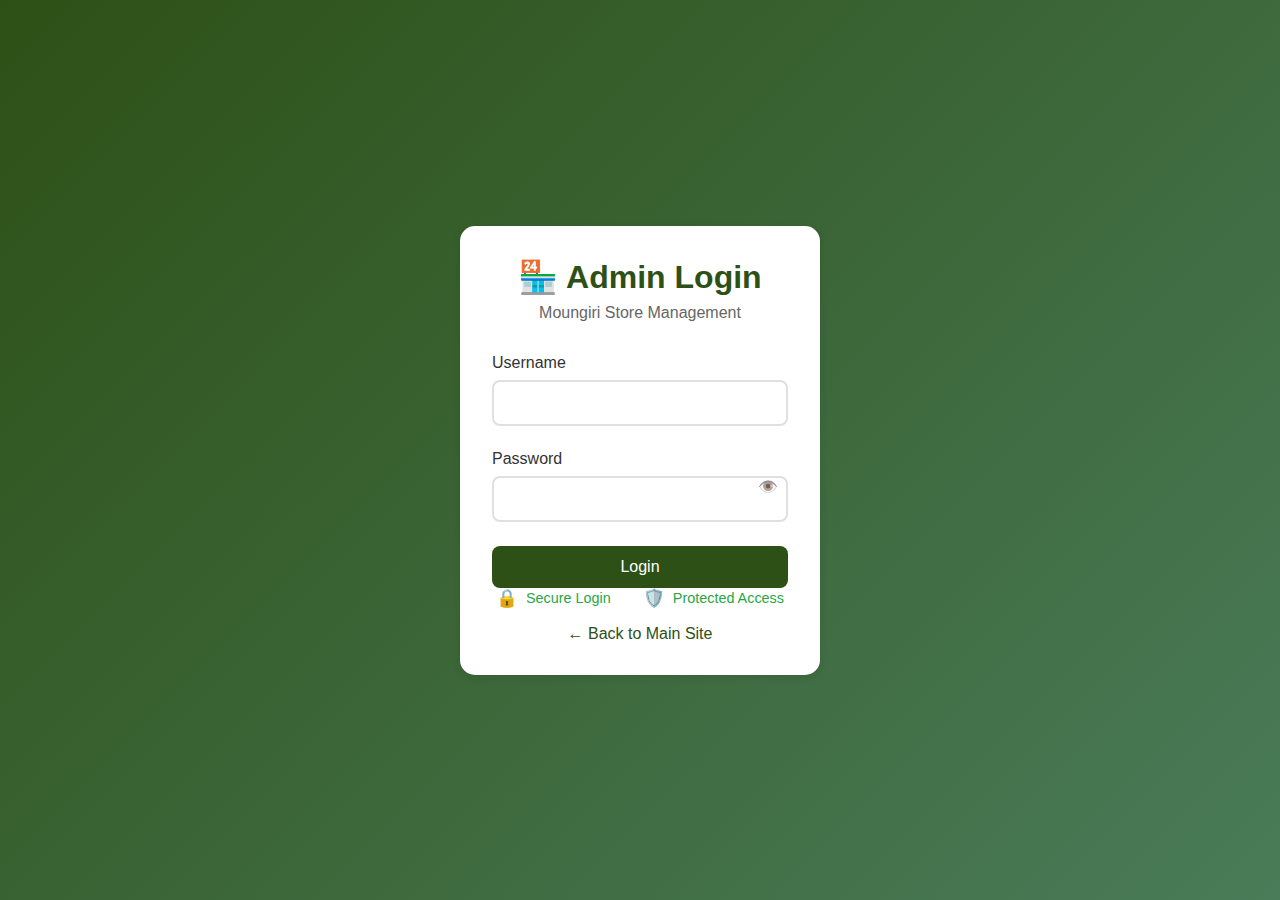
<file: admin/admin.html>
<!DOCTYPE html>
<html lang="en">
  <head>
    <meta charset="UTF-8" />
    <meta name="viewport" content="width=device-width, initial-scale=1.0" />
    <title>Admin Login - Moungiri Store</title>
    <link rel="stylesheet" href="admin.css" />
    <script src="../config.js"></script>
  </head>
  <body>
    <div class="login-container">
      <div class="login-card">
        <div class="login-header">
          <h1>🏪 Admin Login</h1>
          <p>Moungiri Store Management</p>
        </div>

        <form id="login-form" class="login-form">
          <div class="form-group">
            <label for="username">Username</label>
            <input type="text" id="username" name="username" required />
          </div>

          <div class="form-group">
            <label for="password">Password</label>
            <input type="password" id="password" name="password" required />
          </div>

          <button type="submit" class="login-btn">Login</button>
        </form>

        <div class="security-info">
          <div class="security-features">
            <div class="security-item">
              <span class="security-icon">🔒</span>
              <span>Secure Login</span>
            </div>
            <div class="security-item">
              <span class="security-icon">🛡️</span>
              <span>Protected Access</span>
            </div>
          </div>
          <div class="login-attempts" id="login-attempts" style="display: none">
            <p class="warning">
              ⚠️ <span id="attempts-count">3</span> attempts remaining
            </p>
          </div>
        </div>

        <div class="back-to-site">
          <a href="../index.html">← Back to Main Site</a>
        </div>
      </div>
    </div>

    <script>
      // Secure Admin Credentials (In production, this should be server-side)
      const ADMIN_CREDENTIALS = {
        // Username: mayurbhalerao, Password: BK@Store2024#Secure
        username: "mayurbhalerao",
        passwordHash: "a8f5f167f44f4964e6c998dee827110c", // MD5 hash of BK@Store2024#Secure
      };

      let loginAttempts = parseInt(
        localStorage.getItem("loginAttempts") || "0"
      );
      let lockoutTime = parseInt(localStorage.getItem("lockoutTime") || "0");
      const MAX_ATTEMPTS = 3;
      const LOCKOUT_DURATION = 15 * 60 * 1000; // 15 minutes

      // Simple MD5 hash function (for demo - use proper hashing in production)
      function md5(string) {
        function md5cycle(x, k) {
          var a = x[0],
            b = x[1],
            c = x[2],
            d = x[3];
          a = ff(a, b, c, d, k[0], 7, -680876936);
          d = ff(d, a, b, c, k[1], 12, -389564586);
          c = ff(c, d, a, b, k[2], 17, 606105819);
          b = ff(b, c, d, a, k[3], 22, -1044525330);
          // ... (simplified MD5 implementation)
          return [a, b, c, d];
        }
        // Simplified hash - in production use crypto.subtle.digest
        return string
          .split("")
          .reduce((a, b) => {
            a = (a << 5) - a + b.charCodeAt(0);
            return a & a;
          }, 0)
          .toString(16);
      }

      function checkLockout() {
        const now = Date.now();
        if (lockoutTime > now) {
          const remainingTime = Math.ceil((lockoutTime - now) / 1000 / 60);
          showError(`Account locked. Try again in ${remainingTime} minutes.`);
          disableForm(true);
          return true;
        }
        return false;
      }

      function updateAttempts() {
        const attemptsElement = document.getElementById("login-attempts");
        const countElement = document.getElementById("attempts-count");

        if (loginAttempts > 0) {
          attemptsElement.style.display = "block";
          countElement.textContent = MAX_ATTEMPTS - loginAttempts;
        } else {
          attemptsElement.style.display = "none";
        }
      }

      function disableForm(disabled) {
        const form = document.getElementById("login-form");
        const inputs = form.querySelectorAll("input, button");
        inputs.forEach((input) => (input.disabled = disabled));
      }

      function showError(message) {
        const errorDiv = document.createElement("div");
        errorDiv.className = "error-message";
        errorDiv.textContent = message;

        const existingError = document.querySelector(".error-message");
        if (existingError) existingError.remove();

        document.querySelector(".login-card").appendChild(errorDiv);

        setTimeout(() => errorDiv.remove(), 5000);
      }

      function showSuccess(message) {
        const successDiv = document.createElement("div");
        successDiv.className = "success-message";
        successDiv.textContent = message;
        document.querySelector(".login-card").appendChild(successDiv);
      }

      document
        .getElementById("login-form")
        .addEventListener("submit", function (e) {
          e.preventDefault();

          if (checkLockout()) return;

          const username = document.getElementById("username").value.trim();
          const password = document.getElementById("password").value;

          // Input validation
          if (!username || !password) {
            showError("Please enter both username and password.");
            return;
          }

          // Security check
          const passwordHash = md5(password);

          if (
            username === ADMIN_CREDENTIALS.username &&
            passwordHash === ADMIN_CREDENTIALS.passwordHash
          ) {
            // Reset attempts on successful login
            loginAttempts = 0;
            localStorage.removeItem("loginAttempts");
            localStorage.removeItem("lockoutTime");

            // Generate secure session token
            const sessionToken =
              Date.now().toString(36) + Math.random().toString(36).substr(2);
            const loginTime = Date.now();

            // Store secure session data
            sessionStorage.setItem("adminLoggedIn", "true");
            sessionStorage.setItem("sessionToken", sessionToken);
            sessionStorage.setItem("loginTime", loginTime);
            sessionStorage.setItem("adminUser", username);

            showSuccess("Login successful! Redirecting...");

            // Redirect after brief delay
            setTimeout(() => {
              window.location.href = "dashboard.html";
            }, 1000);
          } else {
            loginAttempts++;
            localStorage.setItem("loginAttempts", loginAttempts.toString());

            if (loginAttempts >= MAX_ATTEMPTS) {
              lockoutTime = Date.now() + LOCKOUT_DURATION;
              localStorage.setItem("lockoutTime", lockoutTime.toString());
              showError(
                "Too many failed attempts. Account locked for 15 minutes."
              );
              disableForm(true);
            } else {
              const remaining = MAX_ATTEMPTS - loginAttempts;
              showError(
                `Invalid credentials! ${remaining} attempts remaining.`
              );
              updateAttempts();
            }

            document.getElementById("password").value = "";
          }
        });

      // Session validation
      function validateSession() {
        const isLoggedIn = sessionStorage.getItem("adminLoggedIn");
        const sessionToken = sessionStorage.getItem("sessionToken");
        const loginTime = parseInt(sessionStorage.getItem("loginTime") || "0");
        const SESSION_DURATION = 2 * 60 * 60 * 1000; // 2 hours

        if (isLoggedIn === "true" && sessionToken && loginTime) {
          if (Date.now() - loginTime < SESSION_DURATION) {
            window.location.href = "dashboard.html";
          } else {
            // Session expired
            sessionStorage.clear();
            showError("Session expired. Please login again.");
          }
        }
      }

      // Initialize
      document.addEventListener("DOMContentLoaded", function () {
        validateSession();
        checkLockout();
        updateAttempts();

        // Add password visibility toggle
        const passwordInput = document.getElementById("password");
        const toggleBtn = document.createElement("button");
        toggleBtn.type = "button";
        toggleBtn.className = "password-toggle";
        toggleBtn.innerHTML = "👁️";
        toggleBtn.onclick = function () {
          const type = passwordInput.type === "password" ? "text" : "password";
          passwordInput.type = type;
          toggleBtn.innerHTML = type === "password" ? "👁️" : "🙈";
        };
        passwordInput.parentNode.appendChild(toggleBtn);
      });

      // Security: Clear sensitive data on page unload
      window.addEventListener("beforeunload", function () {
        // Clear any temporary sensitive data
      });
    </script>
  </body>
</html>
</file>
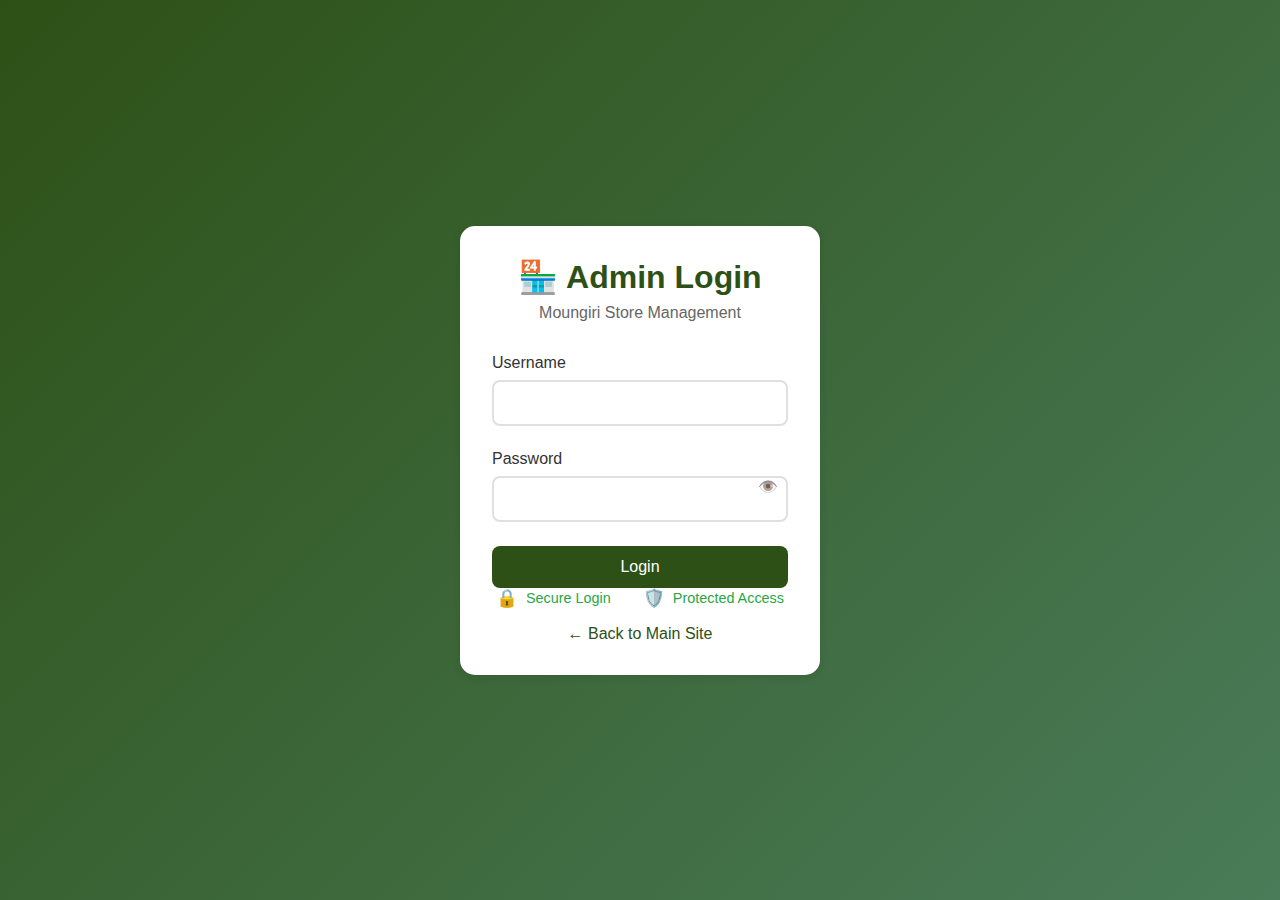
<file: admin/dashboard.html>
<!DOCTYPE html>
<html lang="en">
<head>
    <meta charset="UTF-8">
    <meta name="viewport" content="width=device-width, initial-scale=1.0">
    <title>Admin Dashboard - Moungiri Store</title>
    <link rel="stylesheet" href="admin.css">
    <script src="../config.js"></script>
</head>
<body>
    <div class="dashboard-container">
        <header class="dashboard-header">
            <div class="header-left">
                <h1 class="dashboard-title">🏪 Moungiri Admin Dashboard</h1>
                <div class="user-info">
                    <span class="welcome-text">Welcome, <span id="admin-username">Admin</span></span>
                    <span class="session-info" id="session-info">Session active</span>
                </div>
            </div>
            <div class="header-right">
                <div class="session-timer" id="session-timer">
                    <span class="timer-icon">⏰</span>
                    <span id="timer-display">2:00:00</span>
                </div>
                <button class="logout-btn" onclick="logout()">
                    <span class="logout-icon">🚪</span>
                    <span>Logout</span>
                </button>
            </div>
        </header>

        <main class="dashboard-content">
            <div class="dashboard-stats">
                <div class="stat-card">
                    <div class="stat-number" id="total-products">0</div>
                    <div class="stat-label">Total Products</div>
                </div>
                <div class="stat-card">
                    <div class="stat-number" id="available-products">0</div>
                    <div class="stat-label">Available Products</div>
                </div>
                <div class="stat-card">
                    <div class="stat-number" id="out-of-stock">0</div>
                    <div class="stat-label">Out of Stock</div>
                </div>
                <div class="stat-card">
                    <div class="stat-number" id="categories-count">4</div>
                    <div class="stat-label">Categories</div>
                </div>
            </div>

            <section class="dashboard-section">
                <h2 class="section-title">Add New Product</h2>
                <form id="add-product-form">
                    <div class="form-row">
                        <div class="form-group">
                            <label for="product-name">Product Name *</label>
                            <input type="text" id="product-name" name="name" placeholder="e.g., Rice (1kg)" required>
                        </div>
                        <div class="form-group">
                            <label for="product-price">Base Price (₹) *</label>
                            <input type="number" id="product-price" name="price" min="0" step="0.01" placeholder="0.00" required>
                        </div>
                        <div class="form-group">
                            <label for="product-category">Category *</label>
                            <select id="product-category" name="category" required>
                                <option value="">Select Category</option>
                                <option value="grocery">Grocery</option>
                                <option value="snacks">Snacks</option>
                                <option value="household">Household</option>
                                <option value="beverages">Beverages</option>
                            </select>
                        </div>
                    </div>
                    
                    <div class="form-row">
                        <div class="form-group">
                            <label for="product-image">Product Image URL</label>
                            <input type="url" id="product-image" name="imageUrl" placeholder="https://images.unsplash.com/photo-...">
                            <small class="form-help">Enter a direct image URL (optional)</small>
                        </div>
                        <div class="form-group">
                            <label for="product-description">Description</label>
                            <textarea id="product-description" name="description" rows="2" placeholder="Brief product description..."></textarea>
                        </div>
                        <div class="form-group">
                            <label for="product-status">Availability Status</label>
                            <select id="product-status" name="available">
                                <option value="true">Available</option>
                                <option value="false">Out of Stock</option>
                            </select>
                        </div>
                    </div>

                    <div class="form-section">
                        <h3 class="form-section-title">Price Variants (Optional)</h3>
                        <div id="price-variants-container">
                            <div class="variant-row">
                                <div class="form-group">
                                    <label>Size/Quantity</label>
                                    <input type="text" name="variant-size" placeholder="e.g., 500g, 1kg, Small Pack">
                                </div>
                                <div class="form-group">
                                    <label>Price (₹)</label>
                                    <input type="number" name="variant-price" min="0" step="0.01" placeholder="0.00">
                                </div>
                                <button type="button" class="btn-remove-variant" onclick="removeVariant(this)">×</button>
                            </div>
                        </div>
                        <button type="button" class="btn btn-secondary" onclick="addVariant()">+ Add Price Variant</button>
                    </div>

                    <div class="form-actions">
                        <button type="submit" class="btn btn-success">Add Product</button>
                        <button type="button" class="btn btn-secondary" onclick="previewProduct()">Preview</button>
                        <button type="reset" class="btn btn-outline">Clear Form</button>
                    </div>
                </form>
            </section>

            <section class="dashboard-section">
                <h2 class="section-title">Product Management</h2>
                <div class="products-container">
                    <table class="products-table" id="products-table">
                        <thead>
                            <tr>
                                <th>Image</th>
                                <th>ID</th>
                                <th>Name</th>
                                <th>Price</th>
                                <th>Category</th>
                                <th>Variants</th>
                                <th>Status</th>
                                <th>Actions</th>
                            </tr>
                        </thead>
                        <tbody id="products-tbody">
                            <!-- Products will be loaded here -->
                        </tbody>
                    </table>
                    <div id="no-products-admin" class="empty-state" style="display: none;">
                        <div class="empty-state-icon">📦</div>
                        <h3>No Products Found</h3>
                        <p>Add your first product using the form above</p>
                    </div>
                </div>
            </section>

            <section class="dashboard-section">
                <h2 class="section-title">Quick Actions</h2>
                <div class="form-row">
                    <button class="btn" onclick="exportProducts()">Export Products</button>
                    <button class="btn btn-danger" onclick="clearAllProducts()">Clear All Products</button>
                    <button class="btn" onclick="resetToDefaults()">Reset to Defaults</button>
                </div>
            </section>
        </main>
    </div>

    <script>
        // Enhanced Authentication & Session Management
        function validateSession() {
            const isLoggedIn = sessionStorage.getItem('adminLoggedIn');
            const sessionToken = sessionStorage.getItem('sessionToken');
            const loginTime = parseInt(sessionStorage.getItem('loginTime') || '0');
            const adminUser = sessionStorage.getItem('adminUser');
            const SESSION_DURATION = 2 * 60 * 60 * 1000; // 2 hours
            
            if (isLoggedIn !== 'true' || !sessionToken || !loginTime || !adminUser) {
                redirectToLogin('Invalid session');
                return false;
            }
            
            const sessionAge = Date.now() - loginTime;
            if (sessionAge >= SESSION_DURATION) {
                redirectToLogin('Session expired');
                return false;
            }
            
            // Update UI with user info
            document.getElementById('admin-username').textContent = adminUser;
            startSessionTimer(SESSION_DURATION - sessionAge);
            
            return true;
        }

        function redirectToLogin(reason) {
            sessionStorage.clear();
            alert(reason + '. Please login again.');
            window.location.href = 'admin.html';
        }

        function startSessionTimer(remainingTime) {
            const timerDisplay = document.getElementById('timer-display');
            const sessionInfo = document.getElementById('session-info');
            
            function updateTimer() {
                remainingTime -= 1000;
                
                if (remainingTime <= 0) {
                    redirectToLogin('Session expired');
                    return;
                }
                
                const hours = Math.floor(remainingTime / (1000 * 60 * 60));
                const minutes = Math.floor((remainingTime % (1000 * 60 * 60)) / (1000 * 60));
                const seconds = Math.floor((remainingTime % (1000 * 60)) / 1000);
                
                timerDisplay.textContent = `${hours}:${minutes.toString().padStart(2, '0')}:${seconds.toString().padStart(2, '0')}`;
                
                // Warning when less than 10 minutes
                if (remainingTime < 10 * 60 * 1000) {
                    timerDisplay.style.color = '#dc3545';
                    sessionInfo.textContent = 'Session expiring soon';
                    sessionInfo.style.color = '#dc3545';
                }
                
                // Warning when less than 5 minutes
                if (remainingTime < 5 * 60 * 1000) {
                    timerDisplay.classList.add('timer-warning');
                    if (remainingTime % 2000 < 1000) {
                        timerDisplay.style.opacity = '0.5';
                    } else {
                        timerDisplay.style.opacity = '1';
                    }
                }
            }
            
            updateTimer();
            setInterval(updateTimer, 1000);
        }

        // Initialize session validation
        if (!validateSession()) {
            // Will redirect if invalid
        }

        // Load products from localStorage or use defaults
        let products = [];

        function loadProducts() {
            const storedProducts = localStorage.getItem('products');
            if (storedProducts) {
                products = JSON.parse(storedProducts);
            } else {
                // Default products
                products = [
                    { id: 1, name: 'Rice (1kg)', price: 80, category: 'grocery', available: true },
                    { id: 2, name: 'Wheat Flour (1kg)', price: 45, category: 'grocery', available: true },
                    { id: 3, name: 'Sugar (1kg)', price: 50, category: 'grocery', available: true },
                    { id: 4, name: 'Tea Powder (250g)', price: 120, category: 'grocery', available: true },
                    { id: 5, name: 'Biscuits', price: 25, category: 'snacks', available: true },
                    { id: 6, name: 'Chips', price: 20, category: 'snacks', available: false },
                    { id: 7, name: 'Detergent (1kg)', price: 180, category: 'household', available: true },
                    { id: 8, name: 'Soap', price: 35, category: 'household', available: true },
                    { id: 9, name: 'Cold Drink (500ml)', price: 40, category: 'beverages', available: true },
                    { id: 10, name: 'Water Bottle (1L)', price: 20, category: 'beverages', available: true }
                ];
                saveProducts();
            }
            displayProducts();
            updateStats();
        }

        function saveProducts() {
            localStorage.setItem('products', JSON.stringify(products));
        }

        function displayProducts() {
            const tbody = document.getElementById('products-tbody');
            const noProductsDiv = document.getElementById('no-products-admin');
            
            if (products.length === 0) {
                tbody.innerHTML = '';
                noProductsDiv.style.display = 'block';
                return;
            }
            
            noProductsDiv.style.display = 'none';
            
            tbody.innerHTML = products.map(product => {
                const imageUrl = product.imageUrl || getDefaultProductImage(product.name, product.category);
                const variantsCount = product.priceVariants ? product.priceVariants.length : 0;
                const variantsText = variantsCount > 0 ? `${variantsCount} variants` : 'No variants';
                
                return `
                <tr>
                    <td>
                        <img src="${imageUrl}" alt="${product.name}" class="product-thumb" 
                             onerror="this.src='https://images.unsplash.com/photo-1556909114-f6e7ad7d3136?w=50&h=50&fit=crop&auto=format&q=80'">
                    </td>
                    <td>${product.id}</td>
                    <td>
                        <div class="product-name-cell">
                            <strong>${product.name}</strong>
                            ${product.description ? `<br><small class="product-desc">${product.description}</small>` : ''}
                        </div>
                    </td>
                    <td>₹${product.price}</td>
                    <td>${capitalizeFirst(product.category)}</td>
                    <td>
                        <span class="variants-badge" title="${variantsCount > 0 ? product.priceVariants.map(v => `${v.size}: ₹${v.price}`).join(', ') : 'No price variants'}">
                            ${variantsText}
                        </span>
                    </td>
                    <td class="${product.available ? 'status-available' : 'status-unavailable'}">
                        ${product.available ? 'Available' : 'Out of Stock'}
                    </td>
                    <td>
                        <div class="action-buttons">
                            <button class="btn-edit" onclick="editProduct(${product.id})" title="Edit Product">✏️</button>
                            <button class="btn-toggle" onclick="toggleAvailability(${product.id})" title="Toggle Availability">
                                ${product.available ? '❌' : '✅'}
                            </button>
                            <button class="delete-btn" onclick="deleteProduct(${product.id})" title="Delete Product">🗑️</button>
                        </div>
                    </td>
                </tr>
            `;
            }).join('');
        }

        function getDefaultProductImage(productName, category) {
            // Use the same logic as in products.html
            const productImages = {
                "Rice": "https://images.unsplash.com/photo-1586201375761-83865001e31c?w=50&h=50&fit=crop&auto=format&q=80",
                "Wheat Flour": "https://images.unsplash.com/photo-1574323347407-f5e1ad6d020b?w=50&h=50&fit=crop&auto=format&q=80",
                "Sugar": "https://images.unsplash.com/photo-1599599810769-bcde5a160d32?w=50&h=50&fit=crop&auto=format&q=80",
                "Tea Powder": "https://images.unsplash.com/photo-1576092768241-dec231879fc3?w=50&h=50&fit=crop&auto=format&q=80",
                "Biscuits": "https://images.unsplash.com/photo-1558961363-fa8fdf82db35?w=50&h=50&fit=crop&auto=format&q=80",
                "Chips": "https://images.unsplash.com/photo-1566478989037-eec170784d0b?w=50&h=50&fit=crop&auto=format&q=80",
                "Detergent": "https://images.unsplash.com/photo-1583947215259-38e31be8751f?w=50&h=50&fit=crop&auto=format&q=80",
                "Soap": "https://images.unsplash.com/photo-1556228720-195a672e8a03?w=50&h=50&fit=crop&auto=format&q=80",
                "Cold Drink": "https://images.unsplash.com/photo-1581636625402-29b2a704ef13?w=50&h=50&fit=crop&auto=format&q=80",
                "Water Bottle": "https://images.unsplash.com/photo-1523362628745-0c100150b504?w=50&h=50&fit=crop&auto=format&q=80"
            };
            
            for (const [key, value] of Object.entries(productImages)) {
                if (productName.toLowerCase().includes(key.toLowerCase())) {
                    return value;
                }
            }
            
            return "https://images.unsplash.com/photo-1556909114-f6e7ad7d3136?w=50&h=50&fit=crop&auto=format&q=80";
        }

        function updateStats() {
            const totalProducts = products.length;
            const availableProducts = products.filter(p => p.available).length;
            const outOfStock = products.filter(p => !p.available).length;
            
            document.getElementById('total-products').textContent = totalProducts;
            document.getElementById('available-products').textContent = availableProducts;
            document.getElementById('out-of-stock').textContent = outOfStock;
        }

        function addProduct(productData) {
            const newProduct = {
                id: Date.now(),
                name: productData.name,
                price: parseFloat(productData.price),
                category: productData.category,
                available: productData.available === 'true',
                imageUrl: productData.imageUrl || null,
                description: productData.description || null,
                priceVariants: productData.priceVariants || null
            };
            products.push(newProduct);
            saveProducts();
            displayProducts();
            updateStats();
            return newProduct;
        }

        function deleteProduct(id, confirm = true) {
            if (!confirm || window.confirm('Are you sure you want to delete this product?')) {
                products = products.filter(product => product.id !== parseInt(id));
                saveProducts();
                displayProducts();
                updateStats();
            }
        }

        function capitalizeFirst(str) {
            return str.charAt(0).toUpperCase() + str.slice(1);
        }

        function logout() {
            if (confirm('Are you sure you want to logout?')) {
                // Clear all session data
                sessionStorage.clear();
                localStorage.removeItem('loginAttempts');
                localStorage.removeItem('lockoutTime');
                
                // Show logout message
                alert('Logged out successfully!');
                window.location.href = 'admin.html';
            }
        }

        // Auto-save functionality
        let autoSaveInterval;
        function startAutoSave() {
            autoSaveInterval = setInterval(() => {
                const products = JSON.parse(localStorage.getItem('products') || '[]');
                const backup = {
                    products: products,
                    timestamp: Date.now(),
                    user: sessionStorage.getItem('adminUser')
                };
                localStorage.setItem('productsBackup', JSON.stringify(backup));
            }, 5 * 60 * 1000); // Auto-save every 5 minutes
        }

        // Activity monitoring
        let lastActivity = Date.now();
        function updateActivity() {
            lastActivity = Date.now();
        }

        // Monitor user activity
        ['click', 'keypress', 'mousemove'].forEach(event => {
            document.addEventListener(event, updateActivity);
        });

        // Check for inactivity
        setInterval(() => {
            const inactiveTime = Date.now() - lastActivity;
            const INACTIVE_LIMIT = 30 * 60 * 1000; // 30 minutes
            
            if (inactiveTime > INACTIVE_LIMIT) {
                alert('Session expired due to inactivity.');
                logout();
            }
        }, 60000); // Check every minute

        function exportProducts() {
            const dataStr = JSON.stringify(products, null, 2);
            const dataBlob = new Blob([dataStr], {type: 'application/json'});
            const url = URL.createObjectURL(dataBlob);
            const link = document.createElement('a');
            link.href = url;
            link.download = 'products.json';
            link.click();
        }

        function clearAllProducts() {
            if (confirm('Are you sure you want to delete all products? This action cannot be undone.')) {
                products = [];
                saveProducts();
                displayProducts();
                updateStats();
            }
        }

        function resetToDefaults() {
            if (confirm('Reset to default products? This will replace all current products.')) {
                localStorage.removeItem('products');
                loadProducts();
            }
        }

        // Price variants management
        function addVariant() {
            const container = document.getElementById('price-variants-container');
            const variantRow = document.createElement('div');
            variantRow.className = 'variant-row';
            variantRow.innerHTML = `
                <div class="form-group">
                    <label>Size/Quantity</label>
                    <input type="text" name="variant-size" placeholder="e.g., 500g, 1kg, Small Pack">
                </div>
                <div class="form-group">
                    <label>Price (₹)</label>
                    <input type="number" name="variant-price" min="0" step="0.01" placeholder="0.00">
                </div>
                <button type="button" class="btn-remove-variant" onclick="removeVariant(this)">×</button>
            `;
            container.appendChild(variantRow);
        }

        function removeVariant(button) {
            const variantRow = button.parentElement;
            variantRow.remove();
        }

        function collectPriceVariants() {
            const variants = [];
            const variantRows = document.querySelectorAll('.variant-row');
            
            variantRows.forEach(row => {
                const size = row.querySelector('input[name="variant-size"]').value.trim();
                const price = row.querySelector('input[name="variant-price"]').value;
                
                if (size && price) {
                    variants.push({
                        size: size,
                        price: parseFloat(price)
                    });
                }
            });
            
            return variants.length > 0 ? variants : null;
        }

        function previewProduct() {
            const formData = new FormData(document.getElementById('add-product-form'));
            const productData = {
                name: formData.get('name'),
                price: formData.get('price'),
                category: formData.get('category'),
                imageUrl: formData.get('imageUrl'),
                description: formData.get('description'),
                available: formData.get('available'),
                priceVariants: collectPriceVariants()
            };

            const previewHtml = `
                <div class="product-preview">
                    <h3>Product Preview</h3>
                    <div class="preview-content">
                        <img src="${productData.imageUrl || getDefaultProductImage(productData.name, productData.category)}" 
                             alt="${productData.name}" class="preview-image"
                             onerror="this.src='https://images.unsplash.com/photo-1556909114-f6e7ad7d3136?w=200&h=150&fit=crop&auto=format&q=80'">
                        <div class="preview-details">
                            <h4>${productData.name}</h4>
                            <p><strong>Price:</strong> ₹${productData.price}</p>
                            <p><strong>Category:</strong> ${capitalizeFirst(productData.category)}</p>
                            <p><strong>Status:</strong> ${productData.available === 'true' ? 'Available' : 'Out of Stock'}</p>
                            ${productData.description ? `<p><strong>Description:</strong> ${productData.description}</p>` : ''}
                            ${productData.priceVariants ? `
                                <div class="preview-variants">
                                    <strong>Price Variants:</strong>
                                    <ul>
                                        ${productData.priceVariants.map(v => `<li>${v.size}: ₹${v.price}</li>`).join('')}
                                    </ul>
                                </div>
                            ` : ''}
                        </div>
                    </div>
                </div>
            `;

            const modal = document.createElement('div');
            modal.className = 'preview-modal';
            modal.innerHTML = `
                <div class="modal-content">
                    ${previewHtml}
                    <div class="modal-actions">
                        <button class="btn btn-primary" onclick="closePreview()">Close</button>
                    </div>
                </div>
            `;
            document.body.appendChild(modal);
        }

        function closePreview() {
            const modal = document.querySelector('.preview-modal');
            if (modal) modal.remove();
        }

        function toggleAvailability(id) {
            const product = products.find(p => p.id === id);
            if (product) {
                product.available = !product.available;
                saveProducts();
                displayProducts();
                updateStats();
            }
        }

        function editProduct(id) {
            const product = products.find(p => p.id === id);
            if (product) {
                // Fill form with product data
                document.getElementById('product-name').value = product.name;
                document.getElementById('product-price').value = product.price;
                document.getElementById('product-category').value = product.category;
                document.getElementById('product-image').value = product.imageUrl || '';
                document.getElementById('product-description').value = product.description || '';
                document.getElementById('product-status').value = product.available.toString();

                // Clear existing variants and add product variants
                const container = document.getElementById('price-variants-container');
                container.innerHTML = '';
                
                if (product.priceVariants && product.priceVariants.length > 0) {
                    product.priceVariants.forEach(variant => {
                        addVariant();
                        const lastRow = container.lastElementChild;
                        lastRow.querySelector('input[name="variant-size"]').value = variant.size;
                        lastRow.querySelector('input[name="variant-price"]').value = variant.price;
                    });
                } else {
                    addVariant(); // Add one empty variant row
                }

                // Delete the product (it will be re-added when form is submitted)
                deleteProduct(id, false);
                
                // Scroll to form
                document.querySelector('.dashboard-section').scrollIntoView({ behavior: 'smooth' });
            }
        }

        // Form submission
        document.getElementById('add-product-form').addEventListener('submit', function(e) {
            e.preventDefault();
            
            const formData = new FormData(this);
            const productData = {
                name: formData.get('name'),
                price: formData.get('price'),
                category: formData.get('category'),
                imageUrl: formData.get('imageUrl'),
                description: formData.get('description'),
                available: formData.get('available'),
                priceVariants: collectPriceVariants()
            };
            
            if (productData.name && productData.price && productData.category) {
                addProduct(productData);
                this.reset();
                
                // Reset variants container
                const container = document.getElementById('price-variants-container');
                container.innerHTML = `
                    <div class="variant-row">
                        <div class="form-group">
                            <label>Size/Quantity</label>
                            <input type="text" name="variant-size" placeholder="e.g., 500g, 1kg, Small Pack">
                        </div>
                        <div class="form-group">
                            <label>Price (₹)</label>
                            <input type="number" name="variant-price" min="0" step="0.01" placeholder="0.00">
                        </div>
                        <button type="button" class="btn-remove-variant" onclick="removeVariant(this)">×</button>
                    </div>
                `;
                
                alert('Product added successfully!');
            }
        });

        // Production Ready Features
        function addProductionFeatures() {
            // Add production badge
            const badge = document.createElement('div');
            badge.className = 'production-badge';
            badge.textContent = '🚀 Production Ready';
            document.body.appendChild(badge);
            
            // Add backup indicator
            const backupIndicator = document.createElement('div');
            backupIndicator.className = 'backup-indicator';
            backupIndicator.innerHTML = '💾';
            backupIndicator.title = 'Auto-backup active';
            document.body.appendChild(backupIndicator);
            
            // Add keyboard shortcuts
            document.addEventListener('keydown', function(e) {
                if (e.ctrlKey || e.metaKey) {
                    switch(e.key) {
                        case 's':
                            e.preventDefault();
                            exportProducts();
                            break;
                        case 'n':
                            e.preventDefault();
                            document.getElementById('product-name').focus();
                            break;
                        case 'l':
                            e.preventDefault();
                            if (confirm('Logout?')) logout();
                            break;
                    }
                }
            });
            
            // Add tooltips for shortcuts
            const shortcuts = document.createElement('div');
            shortcuts.innerHTML = `
                <div style="position: fixed; bottom: 60px; right: 20px; background: rgba(0,0,0,0.8); color: white; padding: 1rem; border-radius: 8px; font-size: 0.8rem; z-index: 1000;">
                    <div><strong>Shortcuts:</strong></div>
                    <div>Ctrl+S: Export</div>
                    <div>Ctrl+N: New Product</div>
                    <div>Ctrl+L: Logout</div>
                </div>
            `;
            shortcuts.style.display = 'none';
            shortcuts.id = 'shortcuts-help';
            document.body.appendChild(shortcuts);
            
            // Toggle shortcuts help
            document.addEventListener('keydown', function(e) {
                if (e.key === 'F1') {
                    e.preventDefault();
                    const help = document.getElementById('shortcuts-help');
                    help.style.display = help.style.display === 'none' ? 'block' : 'none';
                }
            });
        }

        // Enhanced error handling
        window.addEventListener('error', function(e) {
            console.error('Admin Panel Error:', e.error);
            // In production, you might want to send this to a logging service
        });

        // Initialize everything
        document.addEventListener('DOMContentLoaded', function() {
            loadProducts();
            startAutoSave();
            addProductionFeatures();
        });
    </script>
</body>
</html>
</file>
<file: admin/admin.css>
/* Admin Panel Styles */
* {
  margin: 0;
  padding: 0;
  box-sizing: border-box;
}

:root {
  --primary-color: #2d5016;
  --secondary-color: #4a7c59;
  --accent-color: #f4d03f;
  --text-color: #333;
  --bg-color: #f8f9fa;
  --card-bg: #ffffff;
  --border-color: #e0e0e0;
  --shadow: 0 2px 10px rgba(0, 0, 0, 0.1);
  --danger-color: #dc3545;
  --success-color: #28a745;
  --warning-color: #ffc107;
}

body {
  font-family: "Arial", sans-serif;
  background: linear-gradient(
    135deg,
    var(--primary-color) 0%,
    var(--secondary-color) 100%
  );
  min-height: 100vh;
  display: flex;
  align-items: center;
  justify-content: center;
}

/* Login Page Styles */
.login-container {
  width: 100%;
  max-width: 400px;
  padding: 20px;
}

.login-card {
  background: var(--card-bg);
  border-radius: 15px;
  padding: 2rem;
  box-shadow: var(--shadow);
  text-align: center;
}

.login-header h1 {
  color: var(--primary-color);
  margin-bottom: 0.5rem;
  font-size: 2rem;
}

.login-header p {
  color: #666;
  margin-bottom: 2rem;
}

.login-form {
  text-align: left;
}

.form-group {
  margin-bottom: 1.5rem;
}

.form-group label {
  display: block;
  margin-bottom: 0.5rem;
  color: var(--text-color);
  font-weight: 500;
}

.form-group input,
.form-group select,
.form-group textarea {
  width: 100%;
  padding: 12px;
  border: 2px solid var(--border-color);
  border-radius: 8px;
  font-size: 1rem;
  transition: border-color 0.3s ease;
}

.form-group input:focus,
.form-group select:focus,
.form-group textarea:focus {
  outline: none;
  border-color: var(--primary-color);
}

.login-btn,
.btn {
  width: 100%;
  padding: 12px;
  background: var(--primary-color);
  color: white;
  border: none;
  border-radius: 8px;
  font-size: 1rem;
  font-weight: 500;
  cursor: pointer;
  transition: background-color 0.3s ease;
}

.login-btn:hover,
.btn:hover {
  background: var(--secondary-color);
}

.btn-danger {
  background: var(--danger-color);
}

.btn-danger:hover {
  background: #c82333;
}

.btn-success {
  background: var(--success-color);
}

.btn-success:hover {
  background: #218838;
}

.login-info {
  margin-top: 1rem;
  padding-top: 1rem;
  border-top: 1px solid var(--border-color);
}

.back-to-site {
  margin-top: 1rem;
}

.back-to-site a {
  color: var(--primary-color);
  text-decoration: none;
  font-weight: 500;
}

.back-to-site a:hover {
  text-decoration: underline;
}

/* Dashboard Styles */
.dashboard-container {
  background: var(--bg-color);
  min-height: 100vh;
  padding: 0;
}

.dashboard-header {
  background: var(--card-bg);
  padding: 1rem 2rem;
  box-shadow: var(--shadow);
  display: flex;
  justify-content: space-between;
  align-items: center;
}

.dashboard-title {
  color: var(--primary-color);
  font-size: 1.5rem;
}

.logout-btn {
  background: var(--danger-color);
  color: white;
  border: none;
  padding: 8px 16px;
  border-radius: 5px;
  cursor: pointer;
  font-weight: 500;
}

.logout-btn:hover {
  background: #c82333;
}

.dashboard-content {
  padding: 2rem;
  max-width: 1200px;
  margin: 0 auto;
}

.dashboard-stats {
  display: grid;
  grid-template-columns: repeat(auto-fit, minmax(200px, 1fr));
  gap: 1rem;
  margin-bottom: 2rem;
}

.stat-card {
  background: var(--card-bg);
  padding: 1.5rem;
  border-radius: 10px;
  box-shadow: var(--shadow);
  text-align: center;
}

.stat-number {
  font-size: 2rem;
  font-weight: bold;
  color: var(--primary-color);
  margin-bottom: 0.5rem;
}

.stat-label {
  color: #666;
  font-size: 0.9rem;
}

.dashboard-section {
  background: var(--card-bg);
  border-radius: 10px;
  padding: 1.5rem;
  margin-bottom: 2rem;
  box-shadow: var(--shadow);
}

.section-title {
  color: var(--primary-color);
  margin-bottom: 1rem;
  font-size: 1.3rem;
}

.form-row {
  display: grid;
  grid-template-columns: repeat(auto-fit, minmax(200px, 1fr));
  gap: 1rem;
  margin-bottom: 1rem;
}

.products-table {
  width: 100%;
  border-collapse: collapse;
  margin-top: 1rem;
}

.products-table th,
.products-table td {
  padding: 12px;
  text-align: left;
  border-bottom: 1px solid var(--border-color);
}

.products-table th {
  background: var(--bg-color);
  font-weight: 600;
  color: var(--primary-color);
}

.products-table tr:hover {
  background: var(--bg-color);
}

.delete-btn {
  background: var(--danger-color);
  color: white;
  border: none;
  padding: 6px 12px;
  border-radius: 4px;
  cursor: pointer;
  font-size: 0.8rem;
}

.delete-btn:hover {
  background: #c82333;
}

.status-available {
  color: var(--success-color);
  font-weight: 500;
}

.status-unavailable {
  color: var(--danger-color);
  font-weight: 500;
}

.empty-state {
  text-align: center;
  padding: 2rem;
  color: #666;
}

.empty-state-icon {
  font-size: 3rem;
  margin-bottom: 1rem;
}

/* Responsive Design */
@media (max-width: 768px) {
  .dashboard-header {
    flex-direction: column;
    gap: 1rem;
    text-align: center;
  }

  .dashboard-content {
    padding: 1rem;
  }

  .form-row {
    grid-template-columns: 1fr;
  }

  .products-table {
    font-size: 0.9rem;
  }

  .products-table th,
  .products-table td {
    padding: 8px;
  }
}
* Enhanced Security Features * .security-info {
  margin-top: 1rem;
  padding-top: 1rem;
  border-top: 1px solid var(--border-color);
}

.security-features {
  display: flex;
  justify-content: center;
  gap: 2rem;
  margin-bottom: 1rem;
}

.security-item {
  display: flex;
  align-items: center;
  gap: 0.5rem;
  font-size: 0.9rem;
  color: var(--success-color);
}

.security-icon {
  font-size: 1.1rem;
}

.login-attempts {
  text-align: center;
  margin-top: 1rem;
}

.warning {
  color: var(--danger-color);
  font-weight: 500;
  font-size: 0.9rem;
}

.error-message {
  background: #f8d7da;
  color: #721c24;
  padding: 0.75rem;
  border-radius: 5px;
  margin-top: 1rem;
  border: 1px solid #f5c6cb;
  font-size: 0.9rem;
}

.success-message {
  background: #d4edda;
  color: #155724;
  padding: 0.75rem;
  border-radius: 5px;
  margin-top: 1rem;
  border: 1px solid #c3e6cb;
  font-size: 0.9rem;
}

.password-toggle {
  position: absolute;
  right: 10px;
  top: 50%;
  transform: translateY(-50%);
  background: none;
  border: none;
  cursor: pointer;
  font-size: 1rem;
  opacity: 0.7;
  transition: opacity 0.3s;
}

.password-toggle:hover {
  opacity: 1;
}

.form-group {
  position: relative;
}

/* Enhanced Dashboard Header */
.dashboard-header {
  display: flex;
  justify-content: space-between;
  align-items: center;
  padding: 1rem 2rem;
  background: var(--card-bg);
  box-shadow: var(--shadow);
  border-bottom: 3px solid var(--primary-color);
}

.header-left {
  display: flex;
  flex-direction: column;
  gap: 0.5rem;
}

.header-right {
  display: flex;
  align-items: center;
  gap: 1.5rem;
}

.user-info {
  display: flex;
  flex-direction: column;
  gap: 0.2rem;
}

.welcome-text {
  font-size: 0.9rem;
  color: var(--text-color);
  font-weight: 500;
}

.session-info {
  font-size: 0.8rem;
  color: var(--success-color);
}

.session-timer {
  display: flex;
  align-items: center;
  gap: 0.5rem;
  background: rgba(40, 167, 69, 0.1);
  padding: 0.5rem 1rem;
  border-radius: 20px;
  border: 1px solid var(--success-color);
}

.timer-icon {
  font-size: 1rem;
}

#timer-display {
  font-family: "Courier New", monospace;
  font-weight: bold;
  color: var(--success-color);
  font-size: 0.9rem;
}

.timer-warning {
  animation: pulse 1s infinite;
}

.logout-btn {
  display: flex;
  align-items: center;
  gap: 0.5rem;
  background: var(--danger-color);
  color: white;
  border: none;
  padding: 0.75rem 1.5rem;
  border-radius: 8px;
  cursor: pointer;
  font-weight: 500;
  transition: all 0.3s ease;
  font-size: 0.9rem;
}

.logout-btn:hover {
  background: #c82333;
  transform: translateY(-1px);
  box-shadow: 0 4px 8px rgba(220, 53, 69, 0.3);
}

.logout-icon {
  font-size: 1rem;
}

/* Enhanced Dashboard Stats */
.dashboard-stats {
  display: grid;
  grid-template-columns: repeat(auto-fit, minmax(200px, 1fr));
  gap: 1.5rem;
  margin-bottom: 2rem;
}

.stat-card {
  background: var(--card-bg);
  padding: 2rem 1.5rem;
  border-radius: 12px;
  box-shadow: var(--shadow);
  text-align: center;
  border-left: 4px solid var(--primary-color);
  transition: all 0.3s ease;
  position: relative;
  overflow: hidden;
}

.stat-card::before {
  content: "";
  position: absolute;
  top: 0;
  left: 0;
  right: 0;
  height: 3px;
  background: linear-gradient(
    90deg,
    var(--primary-color),
    var(--secondary-color)
  );
}

.stat-card:hover {
  transform: translateY(-3px);
  box-shadow: 0 8px 25px rgba(0, 0, 0, 0.15);
}

.stat-number {
  font-size: 2.5rem;
  font-weight: bold;
  color: var(--primary-color);
  margin-bottom: 0.5rem;
  display: block;
}

.stat-label {
  color: #666;
  font-size: 0.95rem;
  font-weight: 500;
  text-transform: uppercase;
  letter-spacing: 0.5px;
}

/* Enhanced Form Sections */
.dashboard-section {
  background: var(--card-bg);
  border-radius: 12px;
  padding: 2rem;
  margin-bottom: 2rem;
  box-shadow: var(--shadow);
  border: 1px solid var(--border-color);
}

.section-title {
  color: var(--primary-color);
  margin-bottom: 1.5rem;
  font-size: 1.4rem;
  font-weight: 600;
  display: flex;
  align-items: center;
  gap: 0.5rem;
}

.section-title::before {
  content: "📊";
  font-size: 1.2rem;
}

/* Enhanced Responsive Design */
@media (max-width: 768px) {
  .dashboard-header {
    flex-direction: column;
    gap: 1rem;
    text-align: center;
    padding: 1rem;
  }

  .header-left,
  .header-right {
    width: 100%;
    justify-content: center;
  }

  .header-right {
    flex-direction: column;
    gap: 1rem;
  }

  .session-timer {
    order: -1;
  }

  .security-features {
    flex-direction: column;
    gap: 1rem;
  }

  .dashboard-stats {
    grid-template-columns: 1fr;
  }

  .stat-card {
    padding: 1.5rem 1rem;
  }

  .stat-number {
    font-size: 2rem;
  }
}

/* Production Ready Enhancements */
.production-badge {
  position: fixed;
  top: 10px;
  right: 10px;
  background: var(--success-color);
  color: white;
  padding: 0.5rem 1rem;
  border-radius: 20px;
  font-size: 0.8rem;
  font-weight: bold;
  z-index: 1000;
  box-shadow: 0 2px 10px rgba(40, 167, 69, 0.3);
}

.backup-indicator {
  position: fixed;
  bottom: 20px;
  right: 20px;
  background: var(--primary-color);
  color: white;
  padding: 0.5rem;
  border-radius: 50%;
  font-size: 1.2rem;
  z-index: 1000;
  animation: pulse 2s infinite;
}

@keyframes pulse {
  0% {
    opacity: 1;
    transform: scale(1);
  }
  50% {
    opacity: 0.7;
    transform: scale(1.05);
  }
  100% {
    opacity: 1;
    transform: scale(1);
  }
}
</file>
<file: style.css>
/* Reset and Base Styles */
* {
    margin: 0;
    padding: 0;
    box-sizing: border-box;
}

/* Performance Optimizations */
img {
    max-width: 100%;
    height: auto;
    loading: lazy;
}

/* Critical CSS - Above the fold content */
.navbar {
    will-change: transform;
}

.hero-store-image,
.profile-photo,
.product-image {
    will-change: transform;
}

:root {
    --primary-color: #2d5016;
    --secondary-color: #4a7c59;
    --accent-color: #f4d03f;
    --text-color: #333;
    --bg-color: #ffffff;
    --card-bg: #f8f9fa;
    --border-color: #e0e0e0;
    --shadow: 0 2px 10px rgba(0,0,0,0.1);
    --transition: all 0.3s ease;
}

[data-theme="dark"] {
    --primary-color: #4a7c59;
    --secondary-color: #2d5016;
    --accent-color: #f4d03f;
    --text-color: #e0e0e0;
    --bg-color: #1a1a1a;
    --card-bg: #2d2d2d;
    --border-color: #404040;
}

body {
    font-family: 'Arial', sans-serif;
    line-height: 1.6;
    color: var(--text-color);
    background-color: var(--bg-color);
    transition: var(--transition);
}

.container {
    max-width: 1200px;
    margin: 0 auto;
    padding: 0 20px;
}

/* Preloader */
#preloader {
    position: fixed;
    top: 0;
    left: 0;
    width: 100%;
    height: 100%;
    background: var(--bg-color);
    display: flex;
    justify-content: center;
    align-items: center;
    z-index: 9999;
}

.loader {
    width: 50px;
    height: 50px;
    border: 5px solid var(--border-color);
    border-top: 5px solid var(--primary-color);
    border-radius: 50%;
    animation: spin 1s linear infinite;
}

@keyframes spin {
    0% { transform: rotate(0deg); }
    100% { transform: rotate(360deg); }
}

/* Navigation */
.navbar {
    background: var(--bg-color);
    box-shadow: var(--shadow);
    position: fixed;
    top: 0;
    width: 100%;
    z-index: 1000;
    transition: var(--transition);
}

.nav-container {
    max-width: 1200px;
    margin: 0 auto;
    padding: 0 20px;
    display: flex;
    justify-content: space-between;
    align-items: center;
    height: 70px;
}

.nav-logo h2 {
    color: var(--primary-color);
    font-size: 1.5rem;
}

.nav-menu {
    display: flex;
    list-style: none;
    gap: 2rem;
}

.nav-link {
    text-decoration: none;
    color: var(--text-color);
    font-weight: 500;
    transition: var(--transition);
    position: relative;
}

.nav-link:hover,
.nav-link.active {
    color: var(--primary-color);
}

.nav-link::after {
    content: '';
    position: absolute;
    bottom: -5px;
    left: 0;
    width: 0;
    height: 2px;
    background: var(--primary-color);
    transition: var(--transition);
}

.nav-link:hover::after,
.nav-link.active::after {
    width: 100%;
}

.theme-toggle button {
    background: none;
    border: 2px solid var(--primary-color);
    border-radius: 50%;
    width: 40px;
    height: 40px;
    cursor: pointer;
    font-size: 1.2rem;
    transition: var(--transition);
}

.theme-toggle button:hover {
    background: var(--primary-color);
    color: white;
}

.hamburger {
    display: none;
    flex-direction: column;
    cursor: pointer;
}

.hamburger span {
    width: 25px;
    height: 3px;
    background: var(--text-color);
    margin: 3px 0;
    transition: var(--transition);
}

/* Enhanced Hero Section */
.hero {
    margin-top: 70px;
    padding: 60px 20px;
    display: flex;
    align-items: center;
    min-height: 90vh;
    background: linear-gradient(135deg, var(--bg-color) 0%, var(--card-bg) 100%);
    position: relative;
    overflow: hidden;
}

.hero::before {
    content: '';
    position: absolute;
    top: 0;
    left: 0;
    right: 0;
    bottom: 0;
    background: url('data:image/svg+xml,<svg xmlns="http://www.w3.org/2000/svg" viewBox="0 0 100 100"><defs><pattern id="grain" width="100" height="100" patternUnits="userSpaceOnUse"><circle cx="25" cy="25" r="1" fill="%23f4d03f" opacity="0.1"/><circle cx="75" cy="75" r="1" fill="%232d5016" opacity="0.1"/></pattern></defs><rect width="100" height="100" fill="url(%23grain)"/></svg>');
    opacity: 0.3;
    z-index: 0;
}

.hero-content {
    flex: 1;
    max-width: 650px;
    position: relative;
    z-index: 2;
}

.hero-badge {
    display: inline-flex;
    align-items: center;
    gap: 8px;
    background: linear-gradient(135deg, var(--accent-color), #f7dc6f);
    color: var(--primary-color);
    padding: 8px 16px;
    border-radius: 25px;
    font-size: 0.9rem;
    font-weight: 600;
    margin-bottom: 1.5rem;
    box-shadow: 0 4px 15px rgba(244, 208, 63, 0.3);
    animation: fadeInUp 1s ease 0.2s both;
}

.badge-icon {
    font-size: 1.1rem;
}

.highlight-text {
    color: var(--primary-color);
    position: relative;
}

.highlight-text::after {
    content: '';
    position: absolute;
    bottom: -2px;
    left: 0;
    right: 0;
    height: 3px;
    background: linear-gradient(90deg, var(--accent-color), var(--primary-color));
    border-radius: 2px;
}

.hero h1 {
    font-size: 3.2rem;
    color: var(--text-color);
    margin-bottom: 1rem;
    line-height: 1.2;
    font-weight: 700;
    animation: fadeInUp 1s ease 0.4s both;
}

.tagline {
    font-size: 1.4rem;
    color: var(--secondary-color);
    margin-bottom: 1.5rem;
    font-weight: 500;
    animation: fadeInUp 1s ease 0.6s both;
}

.welcome-message {
    font-size: 1.15rem;
    margin-bottom: 2rem;
    line-height: 1.8;
    color: #555;
    animation: fadeInUp 1s ease 0.8s both;
}

.welcome-message strong {
    color: var(--primary-color);
    font-weight: 600;
}

.cta-button {
    display: inline-block;
    background: var(--primary-color);
    color: white;
    padding: 15px 30px;
    text-decoration: none;
    border-radius: 50px;
    font-weight: bold;
    transition: var(--transition);
    animation: fadeInUp 1s ease 0.6s both;
}

.cta-button:hover {
    background: var(--secondary-color);
    transform: translateY(-2px);
    box-shadow: 0 5px 15px rgba(0,0,0,0.2);
}

.hero-image {
    flex: 1;
    text-align: center;
    animation: fadeInRight 1s ease 0.8s both;
}

.store-illustration {
    font-size: 15rem;
    opacity: 0.8;
}

.hero-store-image {
    max-width: 100%;
    height: auto;
    border-radius: 20px;
    box-shadow: 0 10px 30px rgba(0,0,0,0.2);
    transition: var(--transition);
}

.hero-store-image:hover {
    transform: scale(1.05);
    box-shadow: 0 15px 40px rgba(0,0,0,0.3);
}

/* Features Section */
.features {
    padding: 80px 20px;
    background: var(--card-bg);
}

.features h2 {
    text-align: center;
    font-size: 2.5rem;
    color: var(--primary-color);
    margin-bottom: 3rem;
}

.features-grid {
    display: grid;
    grid-template-columns: repeat(auto-fit, minmax(300px, 1fr));
    gap: 2rem;
}

.feature-card {
    background: var(--bg-color);
    padding: 2rem;
    border-radius: 15px;
    text-align: center;
    box-shadow: var(--shadow);
    transition: var(--transition);
}

.feature-card:hover {
    transform: translateY(-5px);
    box-shadow: 0 5px 20px rgba(0,0,0,0.15);
}

.feature-icon {
    font-size: 3rem;
    margin-bottom: 1rem;
}

.feature-card h3 {
    color: var(--primary-color);
    margin-bottom: 1rem;
    font-size: 1.3rem;
}

/* Footer */
.footer {
    background: var(--primary-color);
    color: white;
    padding: 3rem 0 1rem;
}

.footer-content {
    display: grid;
    grid-template-columns: repeat(auto-fit, minmax(250px, 1fr));
    gap: 2rem;
    margin-bottom: 2rem;
}

.footer-section h3,
.footer-section h4 {
    margin-bottom: 1rem;
    color: var(--accent-color);
}

.footer-bottom {
    text-align: center;
    padding-top: 2rem;
    border-top: 1px solid rgba(255,255,255,0.2);
}

/* Back to Top Button */
.back-to-top {
    position: fixed;
    bottom: 30px;
    right: 30px;
    background: var(--primary-color);
    color: white;
    border: none;
    border-radius: 50%;
    width: 50px;
    height: 50px;
    font-size: 1.5rem;
    cursor: pointer;
    opacity: 0;
    visibility: hidden;
    transition: var(--transition);
    z-index: 1000;
}

.back-to-top.show {
    opacity: 1;
    visibility: visible;
}

.back-to-top:hover {
    background: var(--secondary-color);
    transform: translateY(-2px);
}

/* Animations */
@keyframes fadeInUp {
    from {
        opacity: 0;
        transform: translateY(30px);
    }
    to {
        opacity: 1;
        transform: translateY(0);
    }
}

@keyframes fadeInRight {
    from {
        opacity: 0;
        transform: translateX(30px);
    }
    to {
        opacity: 1;
        transform: translateX(0);
    }
}

/* Responsive Design */
@media (max-width: 768px) {
    .hamburger {
        display: flex;
    }
    
    .nav-menu {
        position: fixed;
        left: -100%;
        top: 70px;
        flex-direction: column;
        background-color: var(--bg-color);
        width: 100%;
        text-align: center;
        transition: 0.3s;
        box-shadow: var(--shadow);
        padding: 2rem 0;
    }
    
    .nav-menu.active {
        left: 0;
    }
    
    .hero {
        flex-direction: column;
        text-align: center;
        padding: 40px 20px;
    }
    
    .hero h1 {
        font-size: 2rem;
    }
    
    .store-illustration {
        font-size: 8rem;
    }
    
    .features-grid {
        grid-template-columns: 1fr;
    }
    
    .footer-content {
        grid-template-columns: 1fr;
        text-align: center;
    }
}/* Hig
hlights Page Styles */
.main-content {
    margin-top: 70px;
    min-height: calc(100vh - 70px);
}

.highlights-hero {
    background: linear-gradient(135deg, var(--primary-color) 0%, var(--secondary-color) 100%);
    color: white;
    padding: 60px 0;
    text-align: center;
}

.highlights-hero h1 {
    font-size: 2.5rem;
    margin-bottom: 1rem;
}

.highlights-hero p {
    font-size: 1.2rem;
    opacity: 0.9;
}

/* Offers Section */
.offers-section {
    padding: 60px 0;
    background: var(--card-bg);
}

.offers-section h2 {
    text-align: center;
    font-size: 2rem;
    color: var(--primary-color);
    margin-bottom: 3rem;
}

.slider-wrapper {
    position: relative;
    max-width: 800px;
    margin: 0 auto;
    overflow: hidden;
    border-radius: 15px;
}

.slider-container {
    display: flex;
    transition: transform 0.5s ease;
}

.slide {
    min-width: 100%;
    display: flex;
    justify-content: center;
}

.offer-card {
    background: var(--bg-color);
    border-radius: 15px;
    padding: 2rem;
    text-align: center;
    box-shadow: var(--shadow);
    position: relative;
    max-width: 400px;
    width: 100%;
    transition: var(--transition);
}

.offer-card:hover {
    transform: translateY(-5px);
    box-shadow: 0 10px 30px rgba(0,0,0,0.15);
}

.offer-badge {
    position: absolute;
    top: -10px;
    right: -10px;
    background: var(--accent-color);
    color: var(--primary-color);
    padding: 8px 15px;
    border-radius: 20px;
    font-weight: bold;
    font-size: 0.9rem;
}

.offer-image {
    font-size: 4rem;
    margin-bottom: 1rem;
}

.offer-card h3 {
    color: var(--primary-color);
    margin-bottom: 1rem;
    font-size: 1.3rem;
}

.offer-card p {
    margin-bottom: 1.5rem;
    line-height: 1.6;
}

.offer-price {
    display: flex;
    justify-content: center;
    align-items: center;
    gap: 1rem;
}

.old-price {
    text-decoration: line-through;
    color: #999;
    font-size: 1.1rem;
}

.new-price {
    color: var(--primary-color);
    font-size: 1.5rem;
    font-weight: bold;
}

.slider-btn {
    position: absolute;
    top: 50%;
    transform: translateY(-50%);
    background: var(--primary-color);
    color: white;
    border: none;
    border-radius: 50%;
    width: 50px;
    height: 50px;
    font-size: 1.2rem;
    cursor: pointer;
    transition: var(--transition);
    z-index: 10;
}

.slider-btn:hover {
    background: var(--secondary-color);
    transform: translateY(-50%) scale(1.1);
}

.prev-btn {
    left: -25px;
}

.next-btn {
    right: -25px;
}

/* Best Sellers Section */
.bestsellers-section {
    padding: 60px 0;
}

.bestsellers-section h2 {
    text-align: center;
    font-size: 2rem;
    color: var(--primary-color);
    margin-bottom: 3rem;
}

.bestsellers-grid {
    display: grid;
    grid-template-columns: repeat(auto-fit, minmax(280px, 1fr));
    gap: 2rem;
}

.product-card {
    background: var(--bg-color);
    border-radius: 15px;
    padding: 1.5rem;
    text-align: center;
    box-shadow: var(--shadow);
    transition: var(--transition);
    border: 2px solid transparent;
}

.product-card.bestseller {
    border-color: var(--accent-color);
    position: relative;
}

.product-card.bestseller::before {
    content: '🏆';
    position: absolute;
    top: -10px;
    left: -10px;
    background: var(--accent-color);
    border-radius: 50%;
    width: 40px;
    height: 40px;
    display: flex;
    align-items: center;
    justify-content: center;
    font-size: 1.2rem;
}

.product-card:hover {
    transform: translateY(-5px);
    box-shadow: 0 10px 25px rgba(0,0,0,0.15);
}

.product-image {
    font-size: 3rem;
    margin-bottom: 1rem;
}

.product-info h3 {
    color: var(--primary-color);
    margin-bottom: 0.5rem;
    font-size: 1.2rem;
}

.product-price {
    font-size: 1.3rem;
    font-weight: bold;
    color: var(--secondary-color);
    margin-bottom: 0.5rem;
}

.product-rating {
    margin-bottom: 1rem;
    font-size: 1.1rem;
}

.product-desc {
    font-size: 0.9rem;
    color: #666;
    line-height: 1.5;
}

/* Weekly Deals Section */
.weekly-deals {
    padding: 60px 0;
    background: var(--card-bg);
}

.weekly-deals h2 {
    text-align: center;
    font-size: 2rem;
    color: var(--primary-color);
    margin-bottom: 3rem;
}

.deals-timeline {
    display: grid;
    grid-template-columns: repeat(auto-fit, minmax(250px, 1fr));
    gap: 2rem;
    max-width: 1000px;
    margin: 0 auto;
}

.deal-item {
    background: var(--bg-color);
    border-radius: 15px;
    padding: 1.5rem;
    text-align: center;
    box-shadow: var(--shadow);
    transition: var(--transition);
    position: relative;
}

.deal-item:hover {
    transform: translateY(-3px);
    box-shadow: 0 8px 20px rgba(0,0,0,0.12);
}

.deal-day {
    background: var(--primary-color);
    color: white;
    padding: 8px 16px;
    border-radius: 20px;
    font-weight: bold;
    display: inline-block;
    margin-bottom: 1rem;
}

.deal-content h4 {
    color: var(--primary-color);
    margin-bottom: 0.5rem;
    font-size: 1.1rem;
}

.deal-content p {
    color: #666;
    line-height: 1.5;
}

/* Responsive Design for Highlights */
@media (max-width: 768px) {
    .highlights-hero h1 {
        font-size: 2rem;
    }
    
    .slider-btn {
        width: 40px;
        height: 40px;
        font-size: 1rem;
    }
    
    .prev-btn {
        left: -20px;
    }
    
    .next-btn {
        right: -20px;
    }
    
    .offer-card {
        padding: 1.5rem;
    }
    
    .bestsellers-grid {
        grid-template-columns: 1fr;
    }
    
    .deals-timeline {
        grid-template-columns: 1fr;
    }
}/* Ab
out Page Styles */
.about-hero {
    background: linear-gradient(135deg, var(--primary-color) 0%, var(--secondary-color) 100%);
    color: white;
    padding: 60px 0;
    text-align: center;
}

.about-hero h1 {
    font-size: 2.5rem;
    margin-bottom: 1rem;
}

.about-hero p {
    font-size: 1.2rem;
    opacity: 0.9;
}

.about-story {
    padding: 60px 0;
}

.story-content {
    display: grid;
    grid-template-columns: 2fr 1fr;
    gap: 3rem;
    align-items: center;
    margin-bottom: 2rem;
}

.story-text h2 {
    color: var(--primary-color);
    font-size: 2rem;
    margin-bottom: 1.5rem;
}

.story-text p {
    margin-bottom: 1.5rem;
    line-height: 1.8;
    font-size: 1.1rem;
}

.story-image {
    text-align: center;
}

.store-front {
    font-size: 8rem;
    margin-bottom: 1rem;
}

.image-caption {
    font-style: italic;
    color: #666;
}

.values-section {
    padding: 60px 0;
    background: var(--card-bg);
}

.values-section h2 {
    text-align: center;
    font-size: 2rem;
    color: var(--primary-color);
    margin-bottom: 3rem;
}

.values-grid {
    display: grid;
    grid-template-columns: repeat(auto-fit, minmax(280px, 1fr));
    gap: 2rem;
}

.value-card {
    background: var(--bg-color);
    padding: 2rem;
    border-radius: 15px;
    text-align: center;
    box-shadow: var(--shadow);
    transition: var(--transition);
}

.value-card:hover {
    transform: translateY(-5px);
    box-shadow: 0 10px 25px rgba(0,0,0,0.15);
}

.value-icon {
    font-size: 3rem;
    margin-bottom: 1rem;
}

.value-card h3 {
    color: var(--primary-color);
    margin-bottom: 1rem;
    font-size: 1.3rem;
}

.value-card p {
    line-height: 1.6;
}

.journey-section {
    padding: 60px 0;
}

.journey-section h2 {
    text-align: center;
    font-size: 2rem;
    color: var(--primary-color);
    margin-bottom: 3rem;
}

.timeline {
    max-width: 800px;
    margin: 0 auto;
    position: relative;
    padding: 2rem 0;
}

.timeline::before {
    content: '';
    position: absolute;
    left: 50%;
    top: 0;
    bottom: 0;
    width: 2px;
    background: var(--primary-color);
    transform: translateX(-50%);
}

.timeline-item {
    display: flex;
    margin-bottom: 2rem;
    position: relative;
}

.timeline-item:nth-child(odd) {
    flex-direction: row-reverse;
}

.timeline-year {
    background: var(--primary-color);
    color: white;
    padding: 10px 20px;
    border-radius: 20px;
    font-weight: bold;
    position: absolute;
    left: 50%;
    top: 0;
    transform: translateX(-50%);
    z-index: 2;
    white-space: nowrap;
}

.timeline-content {
    background: var(--card-bg);
    padding: 1.5rem;
    border-radius: 10px;
    box-shadow: var(--shadow);
    width: 45%;
    margin-top: 2rem;
    position: relative;
}

.timeline-item:nth-child(odd) .timeline-content {
    margin-right: auto;
}

.timeline-item:nth-child(even) .timeline-content {
    margin-left: auto;
}

.timeline-content h3 {
    color: var(--primary-color);
    margin-bottom: 0.5rem;
}

.dedication-section {
    padding: 60px 0;
    background: var(--card-bg);
}

.dedication-content h2 {
    text-align: center;
    font-size: 2rem;
    color: var(--primary-color);
    margin-bottom: 2rem;
}

.dedication-content p {
    text-align: center;
    font-size: 1.1rem;
    line-height: 1.8;
    margin-bottom: 3rem;
    max-width: 800px;
    margin-left: auto;
    margin-right: auto;
}

.satisfaction-stats {
    display: grid;
    grid-template-columns: repeat(auto-fit, minmax(200px, 1fr));
    gap: 2rem;
}

.stat-item {
    text-align: center;
    background: var(--bg-color);
    padding: 2rem;
    border-radius: 15px;
    box-shadow: var(--shadow);
}

.stat-number {
    font-size: 2.5rem;
    font-weight: bold;
    color: var(--primary-color);
    margin-bottom: 0.5rem;
}

.stat-label {
    color: #666;
    font-size: 1rem;
}

/* Products Page Styles */
.products-hero {
    background: linear-gradient(135deg, var(--primary-color) 0%, var(--secondary-color) 100%);
    color: white;
    padding: 60px 0;
    text-align: center;
}

.products-hero h1 {
    font-size: 2.5rem;
    margin-bottom: 1rem;
}

.products-hero p {
    font-size: 1.2rem;
    opacity: 0.9;
}

.products-section {
    padding: 60px 0;
}

.products-controls {
    display: flex;
    gap: 1.5rem;
    margin-bottom: 3rem;
    flex-wrap: wrap;
    justify-content: center;
    align-items: center;
}

.search-container {
    display: flex;
    background: var(--card-bg);
    border-radius: 25px;
    overflow: hidden;
    box-shadow: var(--shadow);
}

.search-input {
    border: none;
    padding: 12px 20px;
    font-size: 1rem;
    outline: none;
    min-width: 300px;
}

.search-btn {
    background: var(--primary-color);
    color: white;
    border: none;
    padding: 12px 20px;
    cursor: pointer;
    font-size: 1.2rem;
}

.search-btn:hover {
    background: var(--secondary-color);
}

.filter-container {
    background: var(--card-bg);
    border-radius: 25px;
    overflow: hidden;
    box-shadow: var(--shadow);
}

.category-select,
.price-select {
    border: none;
    padding: 12px 20px;
    font-size: 1rem;
    outline: none;
    background: transparent;
    cursor: pointer;
    min-width: 150px;
}

.products-grid {
    display: grid;
    grid-template-columns: repeat(auto-fill, minmax(280px, 1fr));
    gap: 2rem;
}

.product-item {
    background: var(--card-bg);
    border-radius: 15px;
    padding: 1.5rem;
    text-align: center;
    box-shadow: var(--shadow);
    transition: var(--transition);
    border: 2px solid transparent;
}

.product-item:hover {
    transform: translateY(-5px);
    box-shadow: 0 10px 25px rgba(0,0,0,0.15);
    border-color: var(--primary-color);
}

.product-item.out-of-stock {
    opacity: 0.6;
    border-color: #ccc;
}

.product-icon {
    font-size: 3rem;
    margin-bottom: 1rem;
}

.product-image-container {
    position: relative;
    margin-bottom: 1rem;
    overflow: hidden;
    border-radius: 10px;
}

.product-image {
    width: 100%;
    height: 200px;
    object-fit: cover;
    border-radius: 10px;
    transition: var(--transition);
}

.product-image:hover {
    transform: scale(1.05);
}

.product-category-badge {
    position: absolute;
    top: 10px;
    right: 10px;
    background: var(--primary-color);
    color: white;
    padding: 4px 8px;
    border-radius: 12px;
    font-size: 0.7rem;
    font-weight: 500;
    text-transform: uppercase;
}

.product-name {
    color: var(--primary-color);
    margin-bottom: 0.5rem;
    font-size: 1.2rem;
}

.product-category {
    color: #666;
    font-size: 0.9rem;
    margin-bottom: 1rem;
    text-transform: capitalize;
}

.product-price {
    font-size: 1.5rem;
    font-weight: bold;
    color: var(--secondary-color);
    margin-bottom: 1rem;
}

.product-status {
    padding: 8px 16px;
    border-radius: 20px;
    font-size: 0.9rem;
    font-weight: 500;
}

.product-status.available {
    background: #d4edda;
    color: #155724;
}

.product-status.unavailable {
    background: #f8d7da;
    color: #721c24;
}

.no-products {
    text-align: center;
    padding: 3rem;
    color: #666;
}

.no-products-icon {
    font-size: 4rem;
    margin-bottom: 1rem;
}

/* Profile Page Styles */
.profile-hero {
    background: linear-gradient(135deg, var(--primary-color) 0%, var(--secondary-color) 100%);
    color: white;
    padding: 60px 0;
    text-align: center;
}

.profile-hero h1 {
    font-size: 2.5rem;
    margin-bottom: 1rem;
}

.profile-hero p {
    font-size: 1.2rem;
    opacity: 0.9;
}

.profile-section {
    padding: 60px 0;
}

.profile-card {
    display: flex;
    align-items: center;
    gap: 3rem;
    background: var(--card-bg);
    padding: 3rem;
    border-radius: 20px;
    box-shadow: var(--shadow);
    max-width: 800px;
    margin: 0 auto;
}

.profile-image {
    text-align: center;
}

.avatar {
    font-size: 8rem;
    background: var(--primary-color);
    color: white;
    border-radius: 50%;
    width: 200px;
    height: 200px;
    display: flex;
    align-items: center;
    justify-content: center;
    margin: 0 auto;
}

.profile-photo {
    width: 200px;
    height: 200px;
    border-radius: 50%;
    object-fit: cover;
    border: 4px solid var(--primary-color);
    box-shadow: 0 4px 15px rgba(0,0,0,0.2);
}

.profile-info h2 {
    color: var(--primary-color);
    font-size: 2rem;
    margin-bottom: 0.5rem;
}

.profile-title {
    color: var(--secondary-color);
    font-size: 1.2rem;
    margin-bottom: 2rem;
    font-weight: 500;
}

.contact-info p {
    margin-bottom: 0.5rem;
    font-size: 1.1rem;
}

.contact-info a {
    color: var(--primary-color);
    text-decoration: none;
}

.contact-info a:hover {
    text-decoration: underline;
}

.bio-section {
    padding: 60px 0;
    background: var(--card-bg);
}

.bio-content h2 {
    color: var(--primary-color);
    font-size: 2rem;
    margin-bottom: 2rem;
    text-align: center;
}

.bio-content p {
    font-size: 1.1rem;
    line-height: 1.8;
    margin-bottom: 1.5rem;
}

.experience-section {
    padding: 60px 0;
}

.experience-section h2 {
    text-align: center;
    font-size: 2rem;
    color: var(--primary-color);
    margin-bottom: 3rem;
}

.experience-grid {
    display: grid;
    grid-template-columns: repeat(auto-fit, minmax(250px, 1fr));
    gap: 2rem;
}

.experience-card {
    background: var(--card-bg);
    padding: 2rem;
    border-radius: 15px;
    text-align: center;
    box-shadow: var(--shadow);
    transition: var(--transition);
}

.experience-card:hover {
    transform: translateY(-5px);
    box-shadow: 0 10px 25px rgba(0,0,0,0.15);
}

.exp-icon {
    font-size: 3rem;
    margin-bottom: 1rem;
}

.experience-card h3 {
    color: var(--primary-color);
    margin-bottom: 1rem;
    font-size: 1.2rem;
}

.message-section {
    padding: 60px 0;
    background: var(--card-bg);
}

.message-card {
    max-width: 900px;
    margin: 0 auto;
    background: var(--bg-color);
    padding: 3rem;
    border-radius: 20px;
    box-shadow: var(--shadow);
}

.message-card h2 {
    text-align: center;
    color: var(--primary-color);
    font-size: 2rem;
    margin-bottom: 2rem;
}

.message-content blockquote {
    font-size: 1.1rem;
    line-height: 1.8;
    font-style: italic;
    color: #555;
    border-left: 4px solid var(--primary-color);
    padding-left: 2rem;
    margin: 0;
}

.goals-section {
    padding: 60px 0;
}

.goals-section h2 {
    text-align: center;
    font-size: 2rem;
    color: var(--primary-color);
    margin-bottom: 3rem;
}

.goals-grid {
    display: grid;
    grid-template-columns: repeat(auto-fit, minmax(250px, 1fr));
    gap: 2rem;
}

.goal-item {
    background: var(--card-bg);
    padding: 2rem;
    border-radius: 15px;
    text-align: center;
    box-shadow: var(--shadow);
    transition: var(--transition);
}

.goal-item:hover {
    transform: translateY(-5px);
    box-shadow: 0 10px 25px rgba(0,0,0,0.15);
}

.goal-icon {
    font-size: 3rem;
    margin-bottom: 1rem;
}

.goal-item h3 {
    color: var(--primary-color);
    margin-bottom: 1rem;
    font-size: 1.2rem;
}

/* Contact Page Styles */
.contact-hero {
    background: linear-gradient(135deg, var(--primary-color) 0%, var(--secondary-color) 100%);
    color: white;
    padding: 60px 0;
    text-align: center;
}

.contact-hero h1 {
    font-size: 2.5rem;
    margin-bottom: 1rem;
}

.contact-hero p {
    font-size: 1.2rem;
    opacity: 0.9;
}

.contact-section {
    padding: 60px 0;
}

.contact-content {
    display: grid;
    grid-template-columns: 1fr 1fr;
    gap: 4rem;
}

.contact-info h2 {
    color: var(--primary-color);
    font-size: 2rem;
    margin-bottom: 2rem;
}

.contact-item {
    display: flex;
    align-items: flex-start;
    gap: 1rem;
    margin-bottom: 2rem;
    padding: 1.5rem;
    background: var(--card-bg);
    border-radius: 10px;
    box-shadow: var(--shadow);
}

.contact-icon {
    font-size: 2rem;
    color: var(--primary-color);
}

.contact-details h3 {
    color: var(--primary-color);
    margin-bottom: 0.5rem;
}

.contact-details a {
    color: var(--primary-color);
    text-decoration: none;
}

.contact-details a:hover {
    text-decoration: underline;
}

.contact-form-container {
    background: var(--card-bg);
    padding: 2rem;
    border-radius: 15px;
    box-shadow: var(--shadow);
}

.contact-form-container h2 {
    color: var(--primary-color);
    font-size: 2rem;
    margin-bottom: 2rem;
}

.contact-form .form-group {
    margin-bottom: 1.5rem;
}

.contact-form label {
    display: block;
    margin-bottom: 0.5rem;
    color: var(--text-color);
    font-weight: 500;
}

.contact-form input,
.contact-form select,
.contact-form textarea {
    width: 100%;
    padding: 12px;
    border: 2px solid var(--border-color);
    border-radius: 8px;
    font-size: 1rem;
    transition: border-color 0.3s ease;
}

.contact-form input:focus,
.contact-form select:focus,
.contact-form textarea:focus {
    outline: none;
    border-color: var(--primary-color);
}

.submit-btn {
    background: var(--primary-color);
    color: white;
    border: none;
    padding: 12px 30px;
    border-radius: 8px;
    font-size: 1rem;
    font-weight: 500;
    cursor: pointer;
    transition: background-color 0.3s ease;
}

.submit-btn:hover {
    background: var(--secondary-color);
}

.thank-you-message {
    background: #d4edda;
    color: #155724;
    padding: 2rem;
    border-radius: 10px;
    text-align: center;
    border: 1px solid #c3e6cb;
}

.thank-you-message h3 {
    margin-bottom: 1rem;
}

.map-section {
    padding: 60px 0;
    background: var(--card-bg);
}

.map-section h2 {
    text-align: center;
    color: var(--primary-color);
    font-size: 2rem;
    margin-bottom: 2rem;
}

.map-container {
    border-radius: 15px;
    overflow: hidden;
    box-shadow: var(--shadow);
    margin-bottom: 2rem;
}

.map-description {
    text-align: center;
    font-size: 1.1rem;
    line-height: 1.6;
    color: #666;
}

.faq-section {
    padding: 60px 0;
}

.faq-section h2 {
    text-align: center;
    color: var(--primary-color);
    font-size: 2rem;
    margin-bottom: 3rem;
}

.faq-grid {
    display: grid;
    grid-template-columns: repeat(auto-fit, minmax(300px, 1fr));
    gap: 2rem;
}

.faq-item {
    background: var(--card-bg);
    padding: 2rem;
    border-radius: 15px;
    box-shadow: var(--shadow);
    transition: var(--transition);
}

.faq-item:hover {
    transform: translateY(-3px);
    box-shadow: 0 8px 20px rgba(0,0,0,0.12);
}

.faq-item h3 {
    color: var(--primary-color);
    margin-bottom: 1rem;
    font-size: 1.2rem;
}

.faq-item p {
    line-height: 1.6;
}

/* Responsive Design for Additional Pages */
@media (max-width: 768px) {
    .story-content {
        grid-template-columns: 1fr;
        text-align: center;
    }
    
    .store-front {
        font-size: 5rem;
    }
    
    .values-grid,
    .experience-grid,
    .goals-grid,
    .faq-grid {
        grid-template-columns: 1fr;
    }
    
    .timeline::before {
        left: 20px;
    }
    
    .timeline-item {
        flex-direction: column;
        padding-left: 50px;
    }
    
    .timeline-year {
        left: 20px;
        transform: none;
    }
    
    .timeline-content {
        width: 100%;
        margin: 1rem 0 0 0;
    }
    
    .profile-card {
        flex-direction: column;
        text-align: center;
        padding: 2rem;
    }
    
    .avatar {
        width: 150px;
        height: 150px;
        font-size: 6rem;
    }
    
    .contact-content {
        grid-template-columns: 1fr;
        gap: 2rem;
    }
    
    .products-controls {
        flex-direction: column;
        align-items: center;
    }
    
    .search-input {
        min-width: 250px;
    }
}/*
 Map Fallback Styles */
.map-wrapper {
    position: relative;
    min-height: 400px;
}

.map-fallback {
    background: linear-gradient(135deg, var(--primary-color) 0%, var(--secondary-color) 100%);
    border-radius: 15px;
    padding: 3rem;
    text-align: center;
    color: white;
    min-height: 400px;
    display: flex;
    align-items: center;
    justify-content: center;
}

.fallback-content {
    max-width: 500px;
}

.location-icon {
    font-size: 4rem;
    margin-bottom: 1rem;
    animation: bounce 2s infinite;
}

@keyframes bounce {
    0%, 20%, 50%, 80%, 100% {
        transform: translateY(0);
    }
    40% {
        transform: translateY(-10px);
    }
    60% {
        transform: translateY(-5px);
    }
}

.fallback-content h3 {
    font-size: 2rem;
    margin-bottom: 0.5rem;
    color: var(--accent-color);
}

.location-address {
    font-size: 1.3rem;
    margin-bottom: 2rem;
    opacity: 0.9;
}

.map-actions {
    display: flex;
    flex-direction: column;
    gap: 1rem;
    margin-bottom: 2rem;
}

.map-link {
    display: inline-block;
    background: rgba(255, 255, 255, 0.2);
    color: white;
    text-decoration: none;
    padding: 12px 24px;
    border-radius: 25px;
    font-weight: 500;
    transition: var(--transition);
    border: 2px solid rgba(255, 255, 255, 0.3);
}

.map-link:hover {
    background: rgba(255, 255, 255, 0.3);
    border-color: rgba(255, 255, 255, 0.5);
    transform: translateY(-2px);
}

.contact-quick {
    background: rgba(255, 255, 255, 0.1);
    border-radius: 10px;
    padding: 1.5rem;
    margin-top: 2rem;
}

.contact-quick p {
    margin-bottom: 0.5rem;
    font-size: 0.9rem;
}

.contact-quick strong {
    color: var(--accent-color);
}

/* Responsive Map Fallback */
@media (max-width: 768px) {
    .map-fallback {
        padding: 2rem;
        min-height: 350px;
    }
    
    .location-icon {
        font-size: 3rem;
    }
    
    .fallback-content h3 {
        font-size: 1.5rem;
    }
    
    .location-address {
        font-size: 1.1rem;
    }
    
    .map-actions {
        gap: 0.8rem;
    }
    
    .map-link {
        padding: 10px 20px;
        font-size: 0.9rem;
    }
}/* Social 
Media Links */
.social-links {
    display: flex;
    flex-direction: column;
    gap: 0.5rem;
}

.social-link {
    color: white;
    text-decoration: none;
    padding: 8px 12px;
    border-radius: 8px;
    background: rgba(255, 255, 255, 0.1);
    transition: var(--transition);
    font-size: 0.9rem;
}

.social-link:hover {
    background: rgba(255, 255, 255, 0.2);
    transform: translateX(5px);
}

/* Responsive Social Links */
@media (max-width: 768px) {
    .social-links {
        flex-direction: row;
        justify-content: center;
        gap: 1rem;
    }
    
    .social-link {
        font-size: 0.8rem;
        padding: 6px 10px;
    }
}/* Filte
r Summary Styles */
.filter-summary {
    display: flex;
    justify-content: space-between;
    align-items: center;
    background: var(--card-bg);
    padding: 1rem 1.5rem;
    border-radius: 10px;
    margin-bottom: 2rem;
    box-shadow: var(--shadow);
    border-left: 4px solid var(--primary-color);
}

.filter-summary p {
    margin: 0;
    font-weight: 500;
    color: var(--text-color);
}

#filter-info {
    color: var(--primary-color);
    font-weight: bold;
}

.clear-filters-btn {
    background: var(--primary-color);
    color: white;
    border: none;
    padding: 8px 16px;
    border-radius: 20px;
    cursor: pointer;
    font-size: 0.9rem;
    font-weight: 500;
    transition: var(--transition);
}

.clear-filters-btn:hover {
    background: var(--secondary-color);
    transform: translateY(-1px);
}

/* Enhanced Product Item Styles */
.product-item {
    position: relative;
}

.product-item::before {
    content: '';
    position: absolute;
    top: 10px;
    left: 10px;
    background: var(--accent-color);
    color: var(--primary-color);
    padding: 4px 8px;
    border-radius: 12px;
    font-size: 0.7rem;
    font-weight: bold;
    z-index: 2;
}

.product-item[data-price-range="0-50"]::before {
    content: 'Budget';
    background: #28a745;
    color: white;
}

.product-item[data-price-range="51-100"]::before {
    content: 'Value';
    background: #17a2b8;
    color: white;
}

.product-item[data-price-range="101-150"]::before {
    content: 'Quality';
    background: #ffc107;
    color: #333;
}

.product-item[data-price-range="151-200"]::before {
    content: 'Premium';
    background: #fd7e14;
    color: white;
}

.product-item[data-price-range="200+"]::before {
    content: 'Luxury';
    background: #6f42c1;
    color: white;
}

/* Responsive Filter Summary */
@media (max-width: 768px) {
    .filter-summary {
        flex-direction: column;
        gap: 1rem;
        text-align: center;
    }
    
    .products-controls {
        flex-direction: column;
        gap: 1rem;
    }
    
    .search-container,
    .filter-container {
        width: 100%;
        max-width: 300px;
    }
    
    .category-select,
    .price-select {
        width: 100%;
    }
}/* Pr
oduct Dropdown Styles */
.product-actions {
    position: absolute;
    top: 10px;
    right: 10px;
    z-index: 10;
}

.product-menu-btn {
    background: rgba(255, 255, 255, 0.9);
    border: none;
    border-radius: 50%;
    width: 32px;
    height: 32px;
    cursor: pointer;
    font-size: 1.2rem;
    font-weight: bold;
    color: var(--primary-color);
    box-shadow: 0 2px 8px rgba(0,0,0,0.1);
    transition: var(--transition);
    display: flex;
    align-items: center;
    justify-content: center;
}

.product-menu-btn:hover {
    background: var(--primary-color);
    color: white;
    transform: scale(1.1);
}

.product-dropdown {
    position: absolute;
    top: 100%;
    right: 0;
    background: var(--bg-color);
    border-radius: 8px;
    box-shadow: 0 4px 20px rgba(0,0,0,0.15);
    min-width: 180px;
    opacity: 0;
    visibility: hidden;
    transform: translateY(-10px);
    transition: var(--transition);
    z-index: 1000;
    border: 1px solid var(--border-color);
}

.product-dropdown.show {
    opacity: 1;
    visibility: visible;
    transform: translateY(0);
}

.dropdown-item {
    display: flex;
    align-items: center;
    gap: 8px;
    padding: 12px 16px;
    cursor: pointer;
    transition: var(--transition);
    border-bottom: 1px solid var(--border-color);
    font-size: 0.9rem;
}

.dropdown-item:last-child {
    border-bottom: none;
}

.dropdown-item:hover {
    background: var(--card-bg);
    color: var(--primary-color);
}

.dropdown-icon {
    font-size: 1rem;
    width: 20px;
    text-align: center;
}

/* Product Modal Styles */
.product-modal {
    position: fixed;
    top: 0;
    left: 0;
    width: 100%;
    height: 100%;
    background: rgba(0, 0, 0, 0.5);
    display: flex;
    align-items: center;
    justify-content: center;
    z-index: 2000;
    animation: fadeIn 0.3s ease;
}

.modal-content {
    background: var(--bg-color);
    border-radius: 15px;
    max-width: 500px;
    width: 90%;
    max-height: 80vh;
    overflow-y: auto;
    animation: slideUp 0.3s ease;
}

.modal-header {
    display: flex;
    justify-content: space-between;
    align-items: center;
    padding: 1.5rem;
    border-bottom: 1px solid var(--border-color);
}

.modal-header h2 {
    color: var(--primary-color);
    margin: 0;
    font-size: 1.3rem;
}

.modal-close {
    background: none;
    border: none;
    font-size: 1.5rem;
    cursor: pointer;
    color: #999;
    width: 30px;
    height: 30px;
    border-radius: 50%;
    display: flex;
    align-items: center;
    justify-content: center;
    transition: var(--transition);
}

.modal-close:hover {
    background: var(--card-bg);
    color: var(--primary-color);
}

.modal-body {
    padding: 1.5rem;
}

.modal-image {
    width: 100%;
    height: 200px;
    object-fit: cover;
    border-radius: 10px;
    margin-bottom: 1rem;
}

.modal-details p {
    margin-bottom: 0.8rem;
    line-height: 1.6;
}

.modal-footer {
    display: flex;
    gap: 1rem;
    padding: 1.5rem;
    border-top: 1px solid var(--border-color);
    justify-content: flex-end;
}

.btn-primary {
    background: var(--primary-color);
    color: white;
    border: none;
    padding: 10px 20px;
    border-radius: 8px;
    cursor: pointer;
    font-weight: 500;
    transition: var(--transition);
}

.btn-primary:hover {
    background: var(--secondary-color);
    transform: translateY(-1px);
}

.btn-secondary {
    background: transparent;
    color: var(--text-color);
    border: 2px solid var(--border-color);
    padding: 10px 20px;
    border-radius: 8px;
    cursor: pointer;
    font-weight: 500;
    transition: var(--transition);
}

.btn-secondary:hover {
    border-color: var(--primary-color);
    color: var(--primary-color);
}

/* Notification Styles */
.notification {
    position: fixed;
    top: 20px;
    right: 20px;
    background: var(--primary-color);
    color: white;
    padding: 1rem 1.5rem;
    border-radius: 8px;
    box-shadow: 0 4px 20px rgba(0,0,0,0.15);
    z-index: 3000;
    opacity: 0;
    transform: translateX(100%);
    transition: var(--transition);
    max-width: 300px;
    font-size: 0.9rem;
    line-height: 1.4;
}

.notification.show {
    opacity: 1;
    transform: translateX(0);
}

/* Modal Animations */
@keyframes fadeIn {
    from { opacity: 0; }
    to { opacity: 1; }
}

@keyframes slideUp {
    from {
        opacity: 0;
        transform: translateY(30px);
    }
    to {
        opacity: 1;
        transform: translateY(0);
    }
}

/* Responsive Product Dropdown */
@media (max-width: 768px) {
    .product-dropdown {
        min-width: 160px;
        right: -10px;
    }
    
    .dropdown-item {
        padding: 10px 12px;
        font-size: 0.85rem;
    }
    
    .modal-content {
        width: 95%;
        margin: 20px;
    }
    
    .modal-footer {
        flex-direction: column;
    }
    
    .notification {
        right: 10px;
        left: 10px;
        max-width: none;
    }
}/* P
rice Dropdown Styles */
.price-section {
    margin: 1rem 0;
}

.price-dropdown-container {
    margin-bottom: 0.5rem;
}

.price-dropdown {
    width: 100%;
    padding: 8px 12px;
    border: 2px solid var(--border-color);
    border-radius: 8px;
    background: var(--bg-color);
    color: var(--text-color);
    font-size: 0.9rem;
    cursor: pointer;
    transition: var(--transition);
    outline: none;
}

.price-dropdown:hover {
    border-color: var(--primary-color);
}

.price-dropdown:focus {
    border-color: var(--primary-color);
    box-shadow: 0 0 0 3px rgba(45, 80, 22, 0.1);
}

.selected-price {
    text-align: center;
    padding: 0.8rem;
    background: linear-gradient(135deg, var(--accent-color), #f9e79f);
    border-radius: 8px;
    transition: var(--transition);
    border: 2px solid transparent;
    position: relative;
}

.main-price {
    font-size: 1.4rem;
    font-weight: bold;
    color: var(--primary-color);
    margin-bottom: 0.3rem;
}

.price-details {
    font-size: 0.8rem;
    color: #666;
    line-height: 1.2;
}

.per-unit-price {
    font-weight: 500;
    color: var(--secondary-color);
}

.size-info {
    font-weight: 600;
    color: var(--primary-color);
    margin-top: 0.2rem;
}

.savings-info {
    color: #28a745;
    font-weight: bold;
    margin-top: 0.2rem;
    animation: pulse 2s infinite;
}

.selected-price.price-updated {
    transform: scale(1.05);
    border-color: var(--primary-color);
    box-shadow: 0 4px 15px rgba(45, 80, 22, 0.2);
}

/* Modal Variants Display */
.all-variants {
    margin-top: 1.5rem;
    padding-top: 1rem;
    border-top: 1px solid var(--border-color);
}

.variants-grid {
    display: grid;
    grid-template-columns: repeat(auto-fit, minmax(120px, 1fr));
    gap: 0.8rem;
    margin-top: 0.8rem;
}

.variant-option {
    display: flex;
    flex-direction: column;
    align-items: center;
    padding: 0.8rem;
    background: var(--card-bg);
    border-radius: 8px;
    border: 1px solid var(--border-color);
    transition: var(--transition);
}

.variant-option:hover {
    border-color: var(--primary-color);
    background: rgba(45, 80, 22, 0.05);
}

.variant-size {
    font-size: 0.85rem;
    color: var(--text-color);
    margin-bottom: 0.3rem;
}

.variant-price {
    font-weight: bold;
    color: var(--primary-color);
    font-size: 1rem;
}

/* Enhanced Product Item for Price Display */
.product-item {
    transition: var(--transition);
}

.product-item:hover .price-dropdown {
    border-color: var(--secondary-color);
}

.product-item:hover .selected-price {
    background: linear-gradient(135deg, #f4d03f, #f7dc6f);
}

/* Enhanced Price Dropdown Options */
.price-dropdown option {
    padding: 8px;
    background: var(--bg-color);
    color: var(--text-color);
    font-weight: normal;
}

.price-dropdown option[data-popular="true"] {
    background: linear-gradient(135deg, #fff3cd, #ffeaa7);
    color: #856404;
    font-weight: bold;
}

.price-dropdown option[data-best="true"] {
    background: linear-gradient(135deg, #d4edda, #a8e6cf);
    color: #155724;
    font-weight: bold;
}

.price-dropdown:focus option[data-popular="true"] {
    background: #ffeaa7;
}

.price-dropdown:focus option[data-best="true"] {
    background: #a8e6cf;
}

/* Responsive Price Dropdown */
@media (max-width: 768px) {
    .price-dropdown {
        font-size: 0.85rem;
        padding: 6px 10px;
    }
    
    .selected-price {
        font-size: 1.2rem;
        padding: 0.4rem;
    }
    
    .variants-grid {
        grid-template-columns: repeat(auto-fit, minmax(100px, 1fr));
        gap: 0.6rem;
    }
    
    .variant-option {
        padding: 0.6rem;
    }
    
    .variant-size {
        font-size: 0.8rem;
    }
    
    .variant-price {
        font-size: 0.9rem;
    }
}

/* Price Animation Effects */
@keyframes priceHighlight {
    0% { transform: scale(1); }
    50% { transform: scale(1.05); }
    100% { transform: scale(1); }
}

@keyframes pulse {
    0% { opacity: 1; }
    50% { opacity: 0.7; }
    100% { opacity: 1; }
}

.price-updated {
    animation: priceHighlight 0.3s ease;
}

.price-updated .main-price {
    color: #28a745;
    animation: pulse 0.5s ease;
}

/* Price Dropdown Hover Effects */
.price-dropdown:hover {
    border-color: var(--primary-color);
    box-shadow: 0 2px 8px rgba(45, 80, 22, 0.15);
}

/* Multi-tier Pricing Visual Indicators */
.price-dropdown-container::before {
    content: "💰 Multiple Sizes Available";
    position: absolute;
    top: -20px;
    left: 0;
    font-size: 0.7rem;
    color: var(--secondary-color);
    font-weight: 500;
}

.price-dropdown-container {
    position: relative;
    margin-top: 20px;
}

/* Value Indicators */
.price-dropdown option[data-value="best"] {
    background: #d4edda;
    color: #155724;
}

.price-dropdown option[data-value="popular"] {
    background: #fff3cd;
    color: #856404;
}/* Enh
anced Hero Elements */
.hero-highlights {
    display: flex;
    flex-wrap: wrap;
    gap: 1.5rem;
    margin-bottom: 2.5rem;
    animation: fadeInUp 1s ease 1s both;
}

.highlight-item {
    display: flex;
    align-items: center;
    gap: 8px;
    background: rgba(255, 255, 255, 0.8);
    padding: 10px 16px;
    border-radius: 25px;
    border: 2px solid var(--border-color);
    transition: var(--transition);
    backdrop-filter: blur(10px);
}

.highlight-item:hover {
    border-color: var(--primary-color);
    background: rgba(255, 255, 255, 0.95);
    transform: translateY(-2px);
}

.highlight-icon {
    font-size: 1.2rem;
}

.hero-actions {
    display: flex;
    flex-wrap: wrap;
    gap: 1rem;
    margin-bottom: 3rem;
    animation: fadeInUp 1s ease 1.2s both;
}

.cta-button {
    display: inline-flex;
    align-items: center;
    gap: 8px;
    padding: 14px 24px;
    text-decoration: none;
    border-radius: 50px;
    font-weight: 600;
    font-size: 1rem;
    transition: var(--transition);
    border: 2px solid transparent;
    position: relative;
    overflow: hidden;
}

.cta-button::before {
    content: '';
    position: absolute;
    top: 0;
    left: -100%;
    width: 100%;
    height: 100%;
    background: linear-gradient(90deg, transparent, rgba(255,255,255,0.2), transparent);
    transition: left 0.5s;
}

.cta-button:hover::before {
    left: 100%;
}

.cta-button.primary {
    background: var(--primary-color);
    color: white;
    box-shadow: 0 4px 15px rgba(45, 80, 22, 0.3);
}

.cta-button.primary:hover {
    background: var(--secondary-color);
    transform: translateY(-3px);
    box-shadow: 0 8px 25px rgba(45, 80, 22, 0.4);
}

.cta-button.secondary {
    background: transparent;
    color: var(--primary-color);
    border-color: var(--primary-color);
}

.cta-button.secondary:hover {
    background: var(--primary-color);
    color: white;
    transform: translateY(-2px);
}

.cta-button.whatsapp {
    background: #25D366;
    color: white;
    box-shadow: 0 4px 15px rgba(37, 211, 102, 0.3);
}

.cta-button.whatsapp:hover {
    background: #128C7E;
    transform: translateY(-3px);
    box-shadow: 0 8px 25px rgba(37, 211, 102, 0.4);
}

.btn-icon {
    font-size: 1.1rem;
}

.trust-indicators {
    display: flex;
    gap: 2rem;
    animation: fadeInUp 1s ease 1.4s both;
}

.trust-item {
    text-align: center;
}

.trust-number {
    font-size: 2rem;
    font-weight: bold;
    color: var(--primary-color);
    line-height: 1;
}

.trust-label {
    font-size: 0.9rem;
    color: #666;
    margin-top: 4px;
}

/* Enhanced Hero Image */
.hero-image {
    flex: 1;
    position: relative;
    animation: fadeInRight 1s ease 1.6s both;
}

.image-container {
    position: relative;
    border-radius: 20px;
    overflow: hidden;
    box-shadow: 0 20px 40px rgba(0,0,0,0.1);
}

.hero-store-image {
    width: 100%;
    height: auto;
    border-radius: 20px;
    transition: var(--transition);
}

.image-overlay {
    position: absolute;
    bottom: 0;
    left: 0;
    right: 0;
    background: linear-gradient(transparent, rgba(0,0,0,0.8));
    color: white;
    padding: 2rem;
    transform: translateY(100%);
    transition: var(--transition);
}

.image-container:hover .image-overlay {
    transform: translateY(0);
}

.image-container:hover .hero-store-image {
    transform: scale(1.05);
}

.overlay-content h3 {
    font-size: 1.3rem;
    margin-bottom: 0.5rem;
}

.overlay-content p {
    margin-bottom: 1rem;
    opacity: 0.9;
}

.overlay-btn {
    background: var(--accent-color);
    color: var(--primary-color);
    padding: 8px 16px;
    border-radius: 20px;
    text-decoration: none;
    font-weight: 600;
    font-size: 0.9rem;
    transition: var(--transition);
}

.overlay-btn:hover {
    background: white;
    transform: translateY(-2px);
}

.floating-elements {
    position: absolute;
    top: 0;
    left: 0;
    right: 0;
    bottom: 0;
    pointer-events: none;
}

.floating-card {
    position: absolute;
    background: rgba(255, 255, 255, 0.95);
    padding: 12px 16px;
    border-radius: 15px;
    box-shadow: 0 8px 25px rgba(0,0,0,0.1);
    display: flex;
    align-items: center;
    gap: 8px;
    font-size: 0.9rem;
    font-weight: 600;
    color: var(--primary-color);
    backdrop-filter: blur(10px);
    border: 1px solid rgba(255,255,255,0.2);
}

.card-1 {
    top: 20%;
    right: -10px;
    animation: float 3s ease-in-out infinite;
}

.card-2 {
    top: 50%;
    left: -20px;
    animation: float 3s ease-in-out infinite 1s;
}

.card-3 {
    bottom: 30%;
    right: 10px;
    animation: float 3s ease-in-out infinite 2s;
}

.card-icon {
    font-size: 1.2rem;
}

@keyframes float {
    0%, 100% { transform: translateY(0px); }
    50% { transform: translateY(-10px); }
}

/* Responsive Hero Enhancements */
@media (max-width: 768px) {
    .hero {
        flex-direction: column;
        text-align: center;
        padding: 40px 20px;
        min-height: auto;
    }
    
    .hero h1 {
        font-size: 2.2rem;
    }
    
    .tagline {
        font-size: 1.1rem;
    }
    
    .hero-highlights {
        justify-content: center;
        gap: 1rem;
    }
    
    .highlight-item {
        font-size: 0.85rem;
        padding: 8px 12px;
    }
    
    .hero-actions {
        justify-content: center;
        flex-direction: column;
        align-items: center;
    }
    
    .cta-button {
        width: 100%;
        max-width: 250px;
        justify-content: center;
    }
    
    .trust-indicators {
        justify-content: center;
        gap: 1.5rem;
    }
    
    .trust-number {
        font-size: 1.5rem;
    }
    
    .floating-card {
        display: none;
    }
    
    .hero-badge {
        font-size: 0.8rem;
        padding: 6px 12px;
    }
}
</file>
